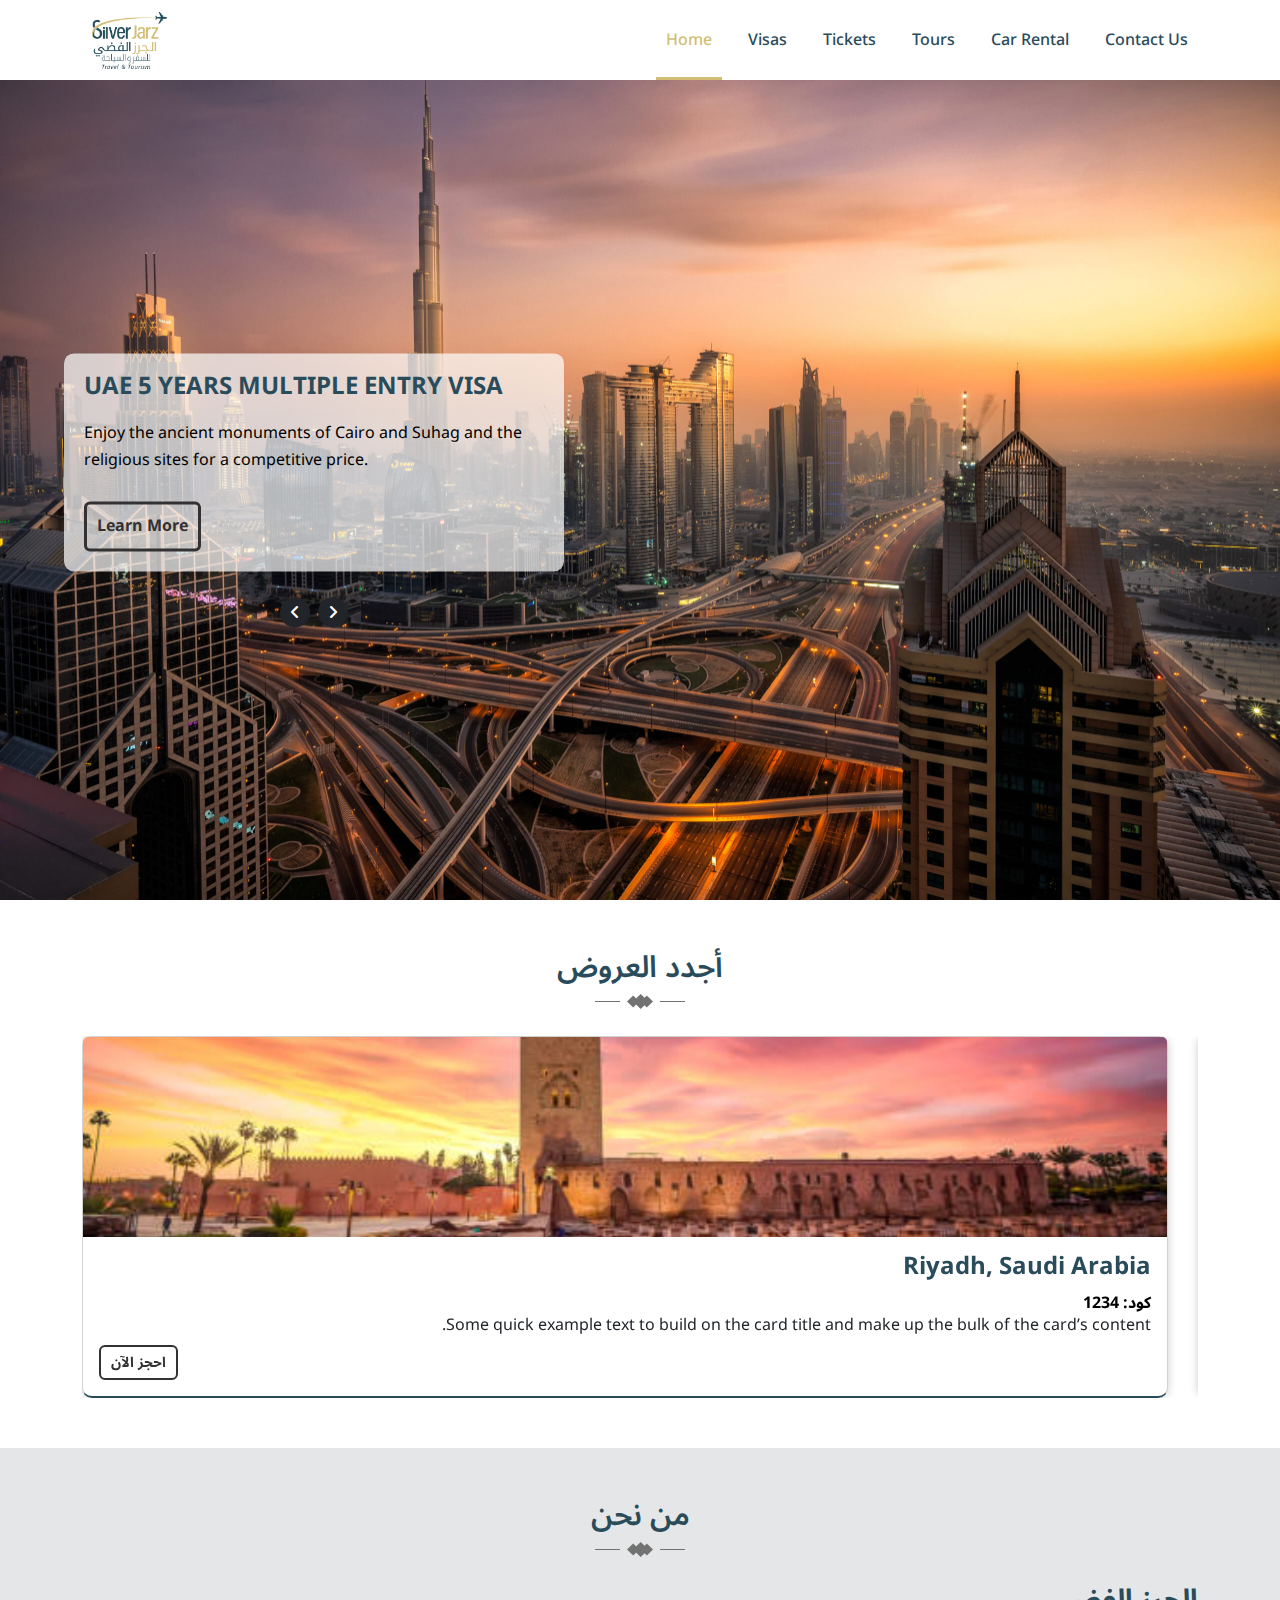
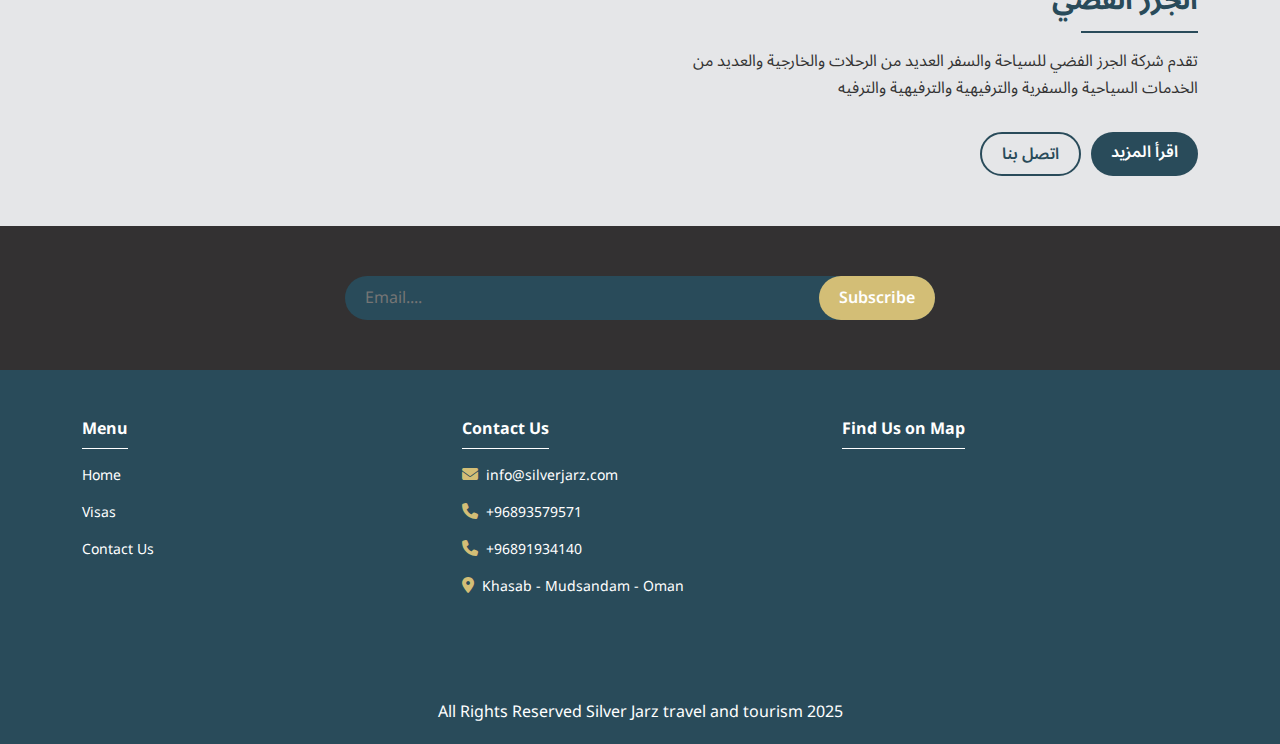
<file: index.html>
<!DOCTYPE html>
<html lang="en">

<head>
    <meta charset="UTF-8">
    <meta name="viewport" content="width=device-width, initial-scale=1.0">
    <link rel="stylesheet" href="style/all.min.css">
    <link rel="stylesheet" href="./style/bootstrap.min.css">
    <link rel="stylesheet" href="./style/bootstrap.min.css.map">
    <link rel="stylesheet" href="./style/swiper-bundle.min.css">
    <link rel="stylesheet" href="./style/style.css">
     <title>silverjarz</title>
</head>

<body class="">
    <!-- navbar -->
    <nav class="" style="background-color: hsla(0, 0%, 100%, .9);box-shadow: 0 0 10px rgba(0, 0, 0, .2);">
        <div class="container d-flex justify-content-between align-items-center">
            <div class="d-flex justify-content-center" style="padding: 10px;">
                <a href="index.html"><img src="img/sjlogo.20c2cca10efa6d605cd8.png" class="img-fluid" style="width: 75px;"
                        alt=""></a>
            </div>
            <ul class="d-lg-flex list-unstyled m-0 h-100 gap-3 d-none " style="transition: .3s;">
                <li class="h-100 overflow-hidden nav-item position-relative active"><a href="index.html"
                        class="fs-main text-decoration-none text-main fw-medium h-100 d-flex align-items-center"
                        style="padding: 0 10px;min-height: 80.4px;">Home</a></li>
                <li class="h-100 overflow-hidden nav-item position-relative"><a href="Visas.html"
                        class="fs-main text-decoration-none text-main fw-medium h-100 d-flex align-items-center"
                        style="padding: 0 10px;min-height: 80.4px;">Visas</a></li>
                <li class="h-100 overflow-hidden nav-item position-relative"><a href="Tickets.html"
                        class="fs-main text-decoration-none text-main fw-medium h-100 d-flex align-items-center"
                        style="padding: 0 10px;min-height: 80.4px;">Tickets</a></li>
                <li class="h-100 overflow-hidden nav-item position-relative"><a href="Tours.html"
                        class="fs-main text-decoration-none text-main fw-medium h-100 d-flex align-items-center"
                        style="padding: 0 10px;min-height: 80.4px;">Tours</a></li>
                <li class="h-100 overflow-hidden nav-item position-relative"><a href="CarRental.html"
                        class="fs-main text-decoration-none text-main fw-medium h-100 d-flex align-items-center"
                        style="padding: 0 10px;min-height: 80.4px;">Car Rental</a></li>
                <li class="h-100 overflow-hidden nav-item position-relative"><a href="ContactUs.html"
                        class="fs-main text-decoration-none text-main fw-medium h-100 d-flex align-items-center"
                        style="padding: 0 10px;min-height: 80.4px;">Contact Us</a></li>
            </ul>
            <div class="menu-toggle d-lg-none d-flex border-0 bg-transparent" onclick="" id="menuBtn">
                <span></span>
                <span></span>
                <span></span>
            </div>

        </div>
        <ul class="d-flex flex-column position-fixed list-unstyled m-0 gap-3 w-100 hide d-lg-none" id="menu"
            style="height: calc(100dvh - 80px);top: 80px; z-index: 2; backdrop-filter: blur(5px);background-color: hsla(0, 0%, 100%, .9);z-index: 1000;">

            <li class="h-100 overflow-hidden nav-item position-relative active"
                style="min-height: 80.4px; max-height: 84.7px;"><a href="index.html"
                    class="fs-main text-decoration-none text-main fw-medium h-100 d-flex align-items-start justify-content-center pt-2"
                    style="padding: 0 10px;min-height: 80.4px;">Home</a></li>
            <li class="h-100 overflow-hidden nav-item position-relative"
                style="min-height: 80.4px; max-height: 84.7px;"><a href="Visas.html"
                    class="fs-main text-decoration-none text-main fw-medium h-100 d-flex align-items-start justify-content-center pt-2 "
                    style="padding: 0 10px;">Visas</a></li>
            <li class="h-100 overflow-hidden nav-item position-relative"
                style="min-height: 80.4px; max-height: 84.7px;"><a href="Tickets.html"
                    class="fs-main text-decoration-none text-main fw-medium h-100 d-flex align-items-start justify-content-center pt-2"
                    style="padding: 0 10px;">Tickets</a></li>
            <li class="h-100 overflow-hidden nav-item position-relative"
                style="min-height: 80.4px; max-height: 84.7px;"><a href="Tours.html"
                    class="fs-main text-decoration-none text-main fw-medium h-100 d-flex align-items-start justify-content-center pt-2"
                    style="padding: 0 10px;">Tours</a></li>
            <li class="h-100 overflow-hidden nav-item position-relative"
                style="min-height: 80.4px; max-height: 84.7px;"><a href="CarRental.html"
                    class="fs-main text-decoration-none text-main fw-medium h-100 d-flex align-items-start justify-content-center pt-2"
                    style="padding: 0 10px;">Car Rental</a></li>
            <li class="h-100 overflow-hidden nav-item position-relative"
                style="min-height: 80.4px; max-height: 84.7px;"><a href="ContactUs.html"
                    class="fs-main text-decoration-none text-main fw-medium h-100 d-flex align-items-start justify-content-center pt-2"
                    style="padding: 0 10px;">Contact Us</a></li>
        </ul>
    </nav>
    <!-- navbar -->
    <!-- Landing -->
    <div class="landing" style="height: calc(100vh - 80px);">
        <div class="swiper landingSwiper h-100">
            <div class="swiper-wrapper">
                <div class="swiper-slide ">
                    <div class="position-relative w-100 h-100">
                        <img src="img/dubai-skyline-sunset-scaled.jpg" class="w-100 h-100 object-fit-cover" />
                        <div class="position-absolute top-50 landing-content text-start align-items-sm-start"
                            style=" left: 5%;transform: translate(0 , -50%); max-width: 500px;">
                            <div class="d-flex flex-column w-100"
                                style="background-color: hsla(0, 0%, 100%, 0.7); border-radius: 10px; gap: 10px; padding: 20px; ">
                                <h2 class="fs-sub text-main fw-bold text-wrap">UAE 5 YEARS MULTIPLE ENTRY VISA</h2>
                                <p class="fs-main text-black" style="line-height: 1.7;">Enjoy the ancient monuments of
                                    Cairo
                                    and Suhag and the religious sites for a competitive price.</p>
                                <a href="#"
                                    class="bg-transparent mx-auto overflow-hidden position-relative mx-md-0 border-3 overflow-hidden text-decoration-none z-2 fw-bold rounded-2"
                                    style="padding: 10px;border-color: #333132; border-style: solid;width: fit-content;">Learn
                                    More</a>
                            </div>
                            <div class="controls mt-5 align-items-center justify-content-center w-auto  d-flex gap-2">
                                <div class="swiper-button-next position-static d-flex align-items-center justify-content-center bg-dark text-white rounded-circle pointer-event"
                                    style="width: 30px; height: 30px;"><i class="fas fa-angle-left"></i></div>
                                <div class="swiper-button-prev position-static d-flex align-items-center justify-content-center bg-dark text-white rounded-circle pointer-event"
                                    style="width: 30px; height: 30px;"><i class="fas fa-angle-right"></i></div>
                            </div>
                        </div>
                    </div>
                </div>
                <div class="swiper-slide offerSlider">
                    <div class="position-relative w-100 h-100">
                        <img src="img/majestic-pyramid-shape-awe-inspiring-ancient-civilization-monument-generated-by-ai-scaled.jpg"
                            class="w-100 h-100 object-fit-cover" />
                        <div class="position-absolute top-50 landing-content text-start align-items-sm-start"
                            style=" left: 5%;transform: translate(0 , -50%); max-width: 500px;">
                            <div class="d-flex flex-column w-100"
                                style="background-color: hsla(0, 0%, 100%, 0.7); border-radius: 10px; gap: 10px; padding: 20px; ">
                                <h2 class="fs-sub text-main fw-bold text-wrap">UAE 5 YEARS MULTIPLE ENTRY VISA</h2>
                                <p class="fs-main text-black" style="line-height: 1.7;">Enjoy the ancient monuments of
                                    Cairo
                                    and Suhag and the religious sites for a competitive price.</p>
                                <a href="#"
                                    class="bg-transparent mx-auto overflow-hidden position-relative mx-md-0 border-3 overflow-hidden text-decoration-none z-2 fw-bold rounded-2"
                                    style="padding: 10px;border-color: #333132; border-style: solid;width: fit-content;">Learn
                                    More</a>
                            </div>
                            <div class="controls mt-5 align-items-center justify-content-center w-auto  d-flex gap-2">
                                <div class="swiper-button-next position-static d-flex align-items-center justify-content-center bg-dark text-white rounded-circle pointer-event"
                                    style="width: 30px; height: 30px;"><i class="fas fa-angle-left"></i></div>
                                <div class="swiper-button-prev position-static d-flex align-items-center justify-content-center bg-dark text-white rounded-circle pointer-event"
                                    style="width: 30px; height: 30px;"><i class="fas fa-angle-right"></i></div>
                            </div>
                        </div>
                    </div>
                </div>

            </div>
        </div>

    </div>
    <!-- Landing -->
    <!-- Offers  <title>silverjarz</title> -->
    <div class="offars" style="padding: 50px 15px;">
        <div class="container">
            <div class="header">
                <h2 class="fs-section fw-semibold text-main">أجدد العروض</h2>
            </div>
            <div class="swiper offerSlider">
                <div class="swiper-wrapper">
                    <div class="swiper-slide d-flex justify-content-center">
                        <div class="card w-100"
                            style="direction: rtl; width: 100%;box-shadow: 0 0 10px rgba(0,0,0,.2);border-bottom: 2px solid var(--main-color); border-radius: 10px ;margin-right: 30px;">
                            <div class="overflow-hidden">
                                <img src="img/marrakech.jpg" class="card-img-top object-fit-cover"
                                    style="height: 200px;transition: .3s;" alt="...">
                            </div>
                            <div class="card-body">
                                <h5 class="card-title fs-sub fw-bold text-main mb-3">Riyadh, Saudi Arabia</h5>
                                <h6 class="card-subtitle text-main text-black fw-bold ">كود: <span>1234</span></h6>
                                <p class="card-text text-nowrap overflow-hidden mb-2" style="text-overflow: ellipsis;">
                                    Some quick example text to build on the card title and make up the
                                    bulk of the card’s content.</p>
                                <a class="effected-btn" href="">احجز الآن</a>
                            </div>
                        </div>
                    </div>
                    <div class="swiper-slide d-flex justify-content-center">
                        <div class="card w-100"
                            style="direction: rtl; width: 100%;box-shadow: 0 0 10px rgba(0,0,0,.2);border-bottom: 2px solid var(--main-color); border-radius: 10px ;margin-right: 30px;">
                            <div class="overflow-hidden">
                                <img src="img/amman.png" class="card-img-top object-fit-cover"
                                    style="height: 200px;transition: .3s;" alt="...">
                            </div>
                            <div class="card-body">


                                <h5 class="card-title fs-sub fw-bold text-main mb-3">Riyadh, Saudi Arabia</h5>
                                <h6 class="card-subtitle text-main text-black fw-bold ">كود: <span>1234</span></h6>
                                <p class="card-text text-nowrap overflow-hidden mb-2" style="text-overflow: ellipsis;">
                                    Some quick example text to build on the card title and make up the
                                    bulk of the card’s content.</p>
                                <a class="effected-btn" href="">احجز الآن</a>

                            </div>
                        </div>
                    </div>
                    <div class="swiper-slide d-flex justify-content-center">
                        <div class="card w-100"
                            style="direction: rtl; width: 100%;box-shadow: 0 0 10px rgba(0,0,0,.2);border-bottom: 2px solid var(--main-color); border-radius: 10px ;margin-right: 30px;">
                            <div class="overflow-hidden">
                                <img src="img/abu-dhabi.jpg" class="card-img-top object-fit-cover"
                                    style="height: 200px;transition: .3s;" alt="...">
                            </div>
                            <div class="card-body">
                                <h5 class="card-title fs-sub fw-bold text-main mb-3 ">Riyadh, Saudi Arabia</h5>

                                <h6 class="card-subtitle text-main text-black fw-bold ">كود: <span>1234</span></h6>
                                <p class="card-text text-nowrap overflow-hidden mb-2" style="text-overflow: ellipsis;">
                                    Some quick example text to build on the card title and make up the
                                    bulk of the card’s content.</p>
                                <a class="effected-btn" href="">احجز الآن</a>
                            </div>
                        </div>
                    </div>
                    <div class="swiper-slide d-flex justify-content-center">
                        <div class="card w-100"
                            style="direction: rtl; width: 100%;box-shadow: 0 0 10px rgba(0,0,0,.2);border-bottom: 2px solid var(--main-color); border-radius: 10px ;margin-right: 30px;">
                            <div class="overflow-hidden">
                                <img src="img/cairo.jpg" class="card-img-top object-fit-cover"
                                    style="height: 200px;transition: .3s;" alt="...">
                            </div>
                            <div class="card-body">


                                <h5 class="card-title fs-sub fw-bold text-main mb-3">Riyadh, Saudi Arabia</h5>
                                <h6 class="card-subtitle text-main text-black fw-bold ">كود: <span>1234</span></h6>
                                <p class="card-text text-nowrap overflow-hidden mb-2" style="text-overflow: ellipsis;">
                                    Some quick example text to build on the card title and make up the
                                    bulk of the card’s content.</p>
                                <a class="effected-btn" href="">احجز الآن</a>
                            </div>
                        </div>
                    </div>
                    <div class="swiper-slide d-flex justify-content-center">
                        <div class="card w-100"
                            style="direction: rtl; width: 100%;box-shadow: 0 0 10px rgba(0,0,0,.2);border-bottom: 2px solid var(--main-color); border-radius: 10px ;margin-right: 30px;">

                            <div class="overflow-hidden"><img src="img/riyadh.jpg" class="card-img-top object-fit-cover"
                                    style="height: 200px;transition: .3s;" alt="..."></div>
                            <div class="card-body">


                                <h5 class="card-title fs-sub fw-bold text-main mb-3">Riyadh, Saudi Arabia</h5>
                                <h6 class="card-subtitle text-main text-black fw-bold ">كود: <span>1234</span></h6>
                                <p class="card-text text-nowrap overflow-hidden mb-2" style="text-overflow: ellipsis;">
                                    Some quick example text to build on the card title and make up the
                                    bulk of the card’s content.</p>
                                <a class="effected-btn" href="">احجز الآن</a>
                            </div>
                        </div>
                    </div>

                </div>
            </div>
        </div>
    </div>
    <!-- Offers  <title>silverjarz</title> -->

    <!-- About -->
    <div class="about" style="background-color: #E5E6E8;padding: 50px 15px;">
        <div class="container">
            <div class="header">
                <h2 class="fs-section fw-semibold text-main">من نحن</h2>
            </div>
            <div class="content text-end">
                <h3 class="text-sub fw-bold text-main position-relative"
                    style="margin-bottom: 30px;width: fit-content;">
                    الجرز الفضي
                </h3>
                <p class="" style="color: #333;line-height: 1.7;margin-bottom: 30px;max-width: 50%">
                    تقدم شركة الجرز الفضي للسياحة والسفر العديد من الرحلات والخارجية والعديد من الخدمات السياحية
                    والسفرية والترفيهية والترفيهية والترفيه
                </p>
                <div class="links d-flex align-content-center justify-content-md-end justify-content-center">
                    <a href="" class="fw-semibold text-main text-decoration-none overflow-hidden position-relative z-2"
                        style="color: var(--main-color); border: 2px solid var(--main-color); margin-left: 10px;padding: 8px 20px;border-radius: 50px;">اتصل
                        بنا</a>
                    <a href="" class="fw-semibold text-main text-decoration-none overflow-hidden position-relative z-2"
                        style="background-color: var(--main-color);color: #fff;margin-left: 10px;padding: 8px 20px;border-radius: 50px;">اقرأ
                        المزيد</a>
                </div>
            </div>
        </div>
    </div>
    <!-- About -->
    <!-- News -->
    <div class="News" style="padding: 50px 15px;background-color: var(--black);">
        <div class="container d-flex justify-content-center">
            <div class="form">
                <div class="bg-main" style="border-radius: 50px;">
                    <input type="email" placeholder="Email...." class="border-0 bg-transparent "
                        style="outline: 0;padding: 10px 20px; ">
                    <button class="text-white text-main fw-semibold"
                        style="padding: 10px 20px; background-color:var(--alt-color);border-radius: 50px;outline: 0;border: 0;">Subscribe</button>
                </div>
            </div>
        </div>
    </div>
    <!-- News -->
    <!-- footer -->
    <footer class="bg-main" style="padding: 50px 15px;">
        <div class="container">
            <div class="row">
                <div class="col-md-4 col-12">
                    <h3 class="fw-bold text-white pb-2 border-bottom-1 border-white fs-main"
                        style="border-bottom: 1px solid white;width: fit-content;">Menu</h3>
                    <ul class="list-unstyled p-0 text-white mb-3">
                        <li class="mb-3 mt-3" style="font-size: 14px;"><a href="index.html" style="transition: .3s;"
                                class="text-white text-decoration-none">Home</a></li>
                        <li class="mb-3" style="font-size: 14px;"><a href="Visas.html" style="transition: .3s;"
                                class="text-white text-decoration-none">Visas</a></li>
                        <li class="mb-3" style="font-size: 14px;"><a href="ContactUs.html" style="transition: .3s;"
                                class="text-white text-decoration-none">Contact Us</a></li>
                    </ul>
                </div>
                <div class="col-md-4 col-12">
                    <h3 class="fw-bold text-white pb-2 border-bottom-1 border-white fs-main"
                        style="border-bottom: 1px solid white;width: fit-content;">Contact Us</h3>
                    <ul class="list-unstyled p-0 text-white mb-3  mt-3">
                        <li class="mb-3 mt-3" style="font-size: 14px;"><i class="fas text-alt fs-main me-2 fa-envelope"></i><span style="transition: .3s;"class="text-white text-decoration-none">info@silverjarz.com</span></li>
                        <li class="mb-3" style="font-size: 14px;"><i class="fas text-alt fs-main me-2 fa-phone"></i><span style="transition: .3s;"class="text-white text-decoration-none">+96893579571</span></li>
                        <li class="mb-3" style="font-size: 14px;"><i class="fas text-alt fs-main me-2 fa-phone"></i><span style="transition: .3s;"class="text-white text-decoration-none">+96891934140</span></li>
                        <li class="mb-3" style="font-size: 14px;"><i class="fas text-alt fs-main me-2 fa-location-dot"></i><span style="transition: .3s;"class="text-white text-decoration-none">Khasab - Mudsandam - Oman</span></li>
                    </ul>
                </div>
                <div class="col-md-4 col-12">
                    <h3 class="fw-bold text-white pb-2 border-bottom-1 border-white fs-main"
                        style="border-bottom: 1px solid white;width: fit-content;">Find Us on Map</h3>
                    <iframe class=" mt-3" title="map" src="https://www.google.com/maps/embed?pb=!1m18!1m12!1m3!1d14321.58786762492!2d56.231417680366285!3d26.18376197933331!2m3!1f0!2f0!3f0!3m2!1i1024!2i768!4f13.1!3m3!1m2!1s0x3ef6f5719ea09f07%3A0x3d6c9ca9eee51a97!2zU0lMVkVSIEpBUlogVFJBVkVMICYgVE9VUklTTSzYp9mE2KzYsdiyINin2YTZgdi22Yog2YTZhNiz2YHYsSDZiNin2YTYs9mK2KfYrdmH!5e0!3m2!1sen!2seg!4v1692953461363!5m2!1sen!2seg" loading="lazy" referrerpolicy="no-referrer-when-downgrade" style="border: 0px;border-radius: 10px;"></iframe>
                </div>
            </div>
        </div>
    </footer>
    <!-- footer -->
     <!-- copy -->
        <div class="copy" style="    background-color: var(--main-color);color: #fff;padding: 20px 10px;text-align: center; font-size: 16px;">All Rights Reserved Silver Jarz travel and tourism 2025</div>
     <!-- copy -->

    <script src="js/bootstrap.bundle.min.js"></script>
    <script src="js/swiper-bundle.min.js"></script>
    <script src="js/main.js"></script>
</body>

</html>
</file>
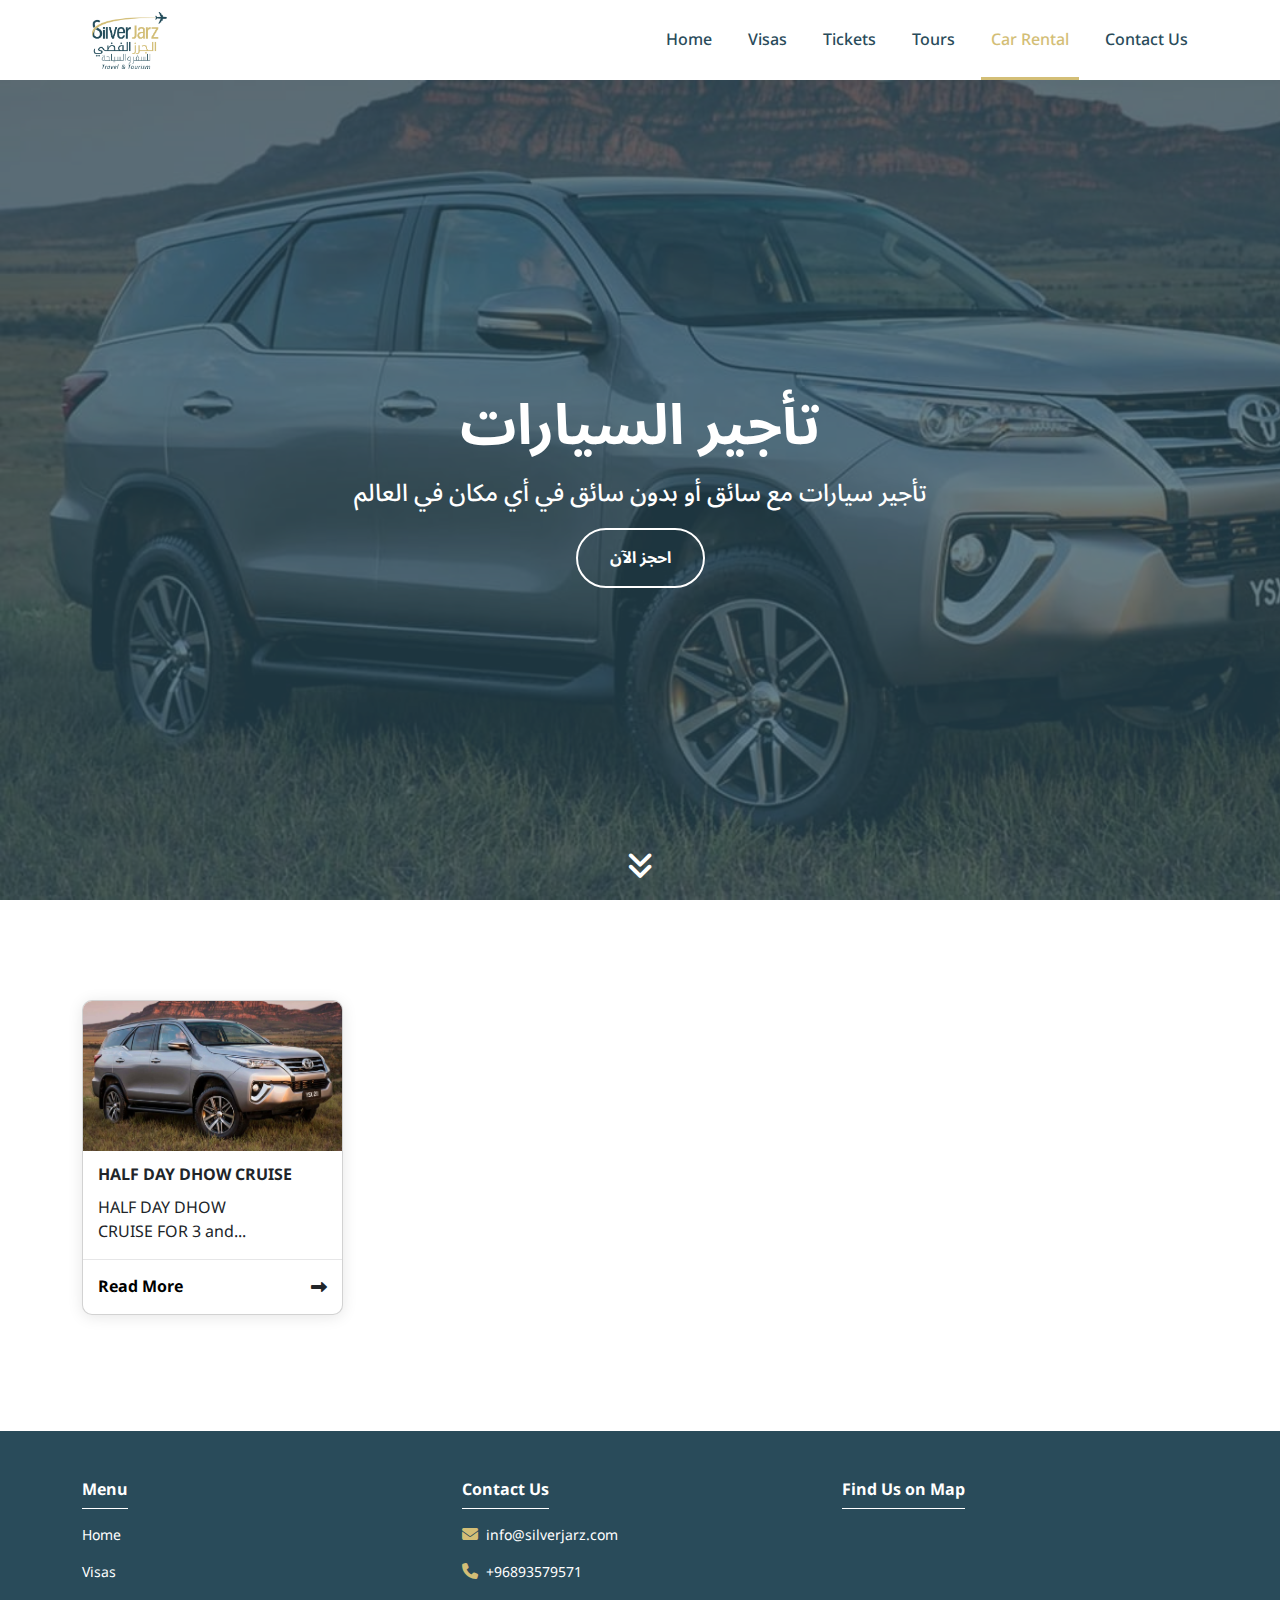
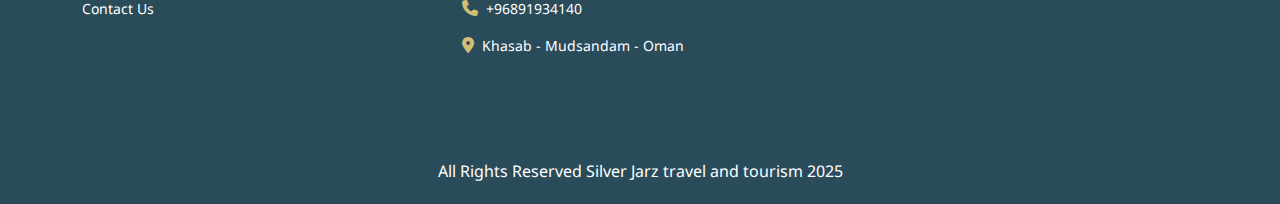
<file: CarRental.html>
<!DOCTYPE html>
<html lang="en">

<head>
    <meta charset="UTF-8">
    <meta name="viewport" content="width=device-width, initial-scale=1.0">
    <link rel="stylesheet" href="style/all.min.css">
    <link rel="stylesheet" href="./style/bootstrap.min.css">
    <link rel="stylesheet" href="./style/bootstrap.min.css.map">
    <link rel="stylesheet" href="./style/swiper-bundle.min.css">
    <link rel="stylesheet" href="./style/style.css">
    <title>silverjarz</title>
</head>

<body class="">
    <!-- navbar -->
    <nav class="" style="background-color: hsla(0, 0%, 100%, .9);box-shadow: 0 0 10px rgba(0, 0, 0, .2);">
        <div class="container d-flex justify-content-between align-items-center">
            <div class="d-flex justify-content-center" style="padding: 10px;">
                <a href="index.html"><img src="img/sjlogo.20c2cca10efa6d605cd8.png" class="img-fluid"
                        style="width: 75px;" alt=""></a>
            </div>
            <ul class="d-lg-flex list-unstyled m-0 h-100 gap-3 d-none " style="transition: .3s;">
                <li class="h-100 overflow-hidden nav-item position-relative "><a href="index.html"
                        class="fs-main text-decoration-none text-main fw-medium h-100 d-flex align-items-center"
                        style="padding: 0 10px;min-height: 80.4px;">Home</a></li>
                <li class="h-100 overflow-hidden nav-item position-relative"><a href="Visas.html"
                        class="fs-main text-decoration-none text-main fw-medium h-100 d-flex align-items-center"
                        style="padding: 0 10px;min-height: 80.4px;">Visas</a></li>
                <li class="h-100 overflow-hidden nav-item position-relative"><a href="Tickets.html"
                        class="fs-main text-decoration-none text-main fw-medium h-100 d-flex align-items-center"
                        style="padding: 0 10px;min-height: 80.4px;">Tickets</a></li>
                <li class="h-100 overflow-hidden nav-item position-relative"><a href="Tours.html"
                        class="fs-main text-decoration-none text-main fw-medium h-100 d-flex align-items-center"
                        style="padding: 0 10px;min-height: 80.4px;">Tours</a></li>
                <li class="h-100 overflow-hidden nav-item position-relative active"><a href="CarRental.html"
                        class="fs-main text-decoration-none text-main fw-medium h-100 d-flex align-items-center"
                        style="padding: 0 10px;min-height: 80.4px;">Car Rental</a></li>
                <li class="h-100 overflow-hidden nav-item position-relative"><a href="ContactUs.html"
                        class="fs-main text-decoration-none text-main fw-medium h-100 d-flex align-items-center"
                        style="padding: 0 10px;min-height: 80.4px;">Contact Us</a></li>
            </ul>
            <div class="menu-toggle d-lg-none d-flex border-0 bg-transparent" onclick="" id="menuBtn">
                <span></span>
                <span></span>
                <span></span>
            </div>

        </div>
        <ul class="d-flex flex-column position-fixed list-unstyled m-0 gap-3 w-100 hide d-lg-none" id="menu"
            style="height: calc(100dvh - 80px);top: 80px; z-index: 2; backdrop-filter: blur(5px);background-color: hsla(0, 0%, 100%, .9);z-index: 1000;">

            <li class="h-100 overflow-hidden nav-item position-relative "
                style="min-height: 80.4px; max-height: 84.7px;"><a href="index.html"
                    class="fs-main text-decoration-none text-main fw-medium h-100 d-flex align-items-start justify-content-center pt-2"
                    style="padding: 0 10px;min-height: 80.4px;">Home</a></li>
            <li class="h-100 overflow-hidden nav-item position-relative"
                style="min-height: 80.4px; max-height: 84.7px;"><a href="Visas.html"
                    class="fs-main text-decoration-none text-main fw-medium h-100 d-flex align-items-start justify-content-center pt-2 "
                    style="padding: 0 10px;">Visas</a></li>
            <li class="h-100 overflow-hidden nav-item position-relative"
                style="min-height: 80.4px; max-height: 84.7px;"><a href="Tickets.html"
                    class="fs-main text-decoration-none text-main fw-medium h-100 d-flex align-items-start justify-content-center pt-2"
                    style="padding: 0 10px;">Tickets</a></li>
            <li class="h-100 overflow-hidden nav-item position-relative"
                style="min-height: 80.4px; max-height: 84.7px;"><a href="Tours.html"
                    class="fs-main text-decoration-none text-main fw-medium h-100 d-flex align-items-start justify-content-center pt-2"
                    style="padding: 0 10px;">Tours</a></li>
            <li class="h-100 overflow-hidden nav-item position-relative active"
                style="min-height: 80.4px; max-height: 84.7px;"><a href="CarRental.html"
                    class="fs-main text-decoration-none text-main fw-medium h-100 d-flex align-items-start justify-content-center pt-2"
                    style="padding: 0 10px;">Car Rental</a></li>
            <li class="h-100 overflow-hidden nav-item position-relative"
                style="min-height: 80.4px; max-height: 84.7px;"><a href="ContactUs.html"
                    class="fs-main text-decoration-none text-main fw-medium h-100 d-flex align-items-start justify-content-center pt-2"
                    style="padding: 0 10px;">Contact Us</a></li>
        </ul>
    </nav>
    <!-- navbar -->
    <!-- Landing -->
    <div class="landing Tickets pages " style="height: calc(100vh - 80px);">


        <div class="position-relative w-100 h-100"
            style="background-image:url(img/toyota-fortuner-crusade-2015-6.jpg);background-repeat: no-repeat;background-size: cover;">
            <div class="w-100 h-100 d-flex text-white flex-column justify-content-center align-items-center position-relative"
                style="background-color: rgba(41, 75, 90, .7);">
                <h1 class="fw-bold mb-3 " style="font-size: 56px;" > تأجير السيارات</h1>
                <p class="fs-sub fw-medium  mb-3 "> تأجير سيارات مع سائق أو بدون سائق في أي مكان في العالم</p>
                <a href="#" class="fs-main text-decoration-none text-white fw-bold">احجز الآن</a>
                <i class="fas fa-angles-down position-absolute fs-section"
                    style="bottom: 20px;left: 50%;transform: translateX(-50%);"></i>
            </div>
        </div>
    </div>
    <!-- services -->
     <div class="services" style="padding: 100px 0;position: relative;">
        <div class="container">
            <div class="row">
                <div class="col-lg-3 col-md-6 col-12">
                    <div class="card overflow-hidden mb-3" style="border-radius: 10px;box-shadow: 0 2px 15px rgba(0,0,0,.1);min-width: 255px;">
                        <img src="img/toyota-fortuner-crusade-2015-6.jpg" class="w-100" style="height: 150px;" alt="">
                        <div class="card-body" style="padding: 15px;">
                            <h4 class="fs-main fw-bold" >HALF DAY DHOW CRUISE</h4>
                        <p class="fs-main w-75" style="margin: 10px 0 0;" >HALF DAY DHOW CRUISE FOR 3 and...</p>
                        
                        </div>
                        <div class="d-flex align-items-center justify-content-between" style="padding: 15px;    border-top: 1px solid #e6e6e7;">
                            <a href="" class="fs-main fw-bold text-decoration-none text-black">Read More</a><i class="fas fa-right-long"></i>
                        </div>
                    </div>
                </div>
            </div>
        </div>
     </div>
    <!-- services -->
    <!-- footer -->
    <footer class="bg-main" style="padding: 50px 15px;">
        <div class="container">
            <div class="row">
                <div class="col-md-4 col-12">
                    <h3 class="fw-bold text-white pb-2 border-bottom-1 border-white fs-main"
                        style="border-bottom: 1px solid white;width: fit-content;">Menu</h3>
                    <ul class="list-unstyled p-0 text-white mb-3">
                        <li class="mb-3 mt-3" style="font-size: 14px;"><a href="index.html" style="transition: .3s;"
                                class="text-white text-decoration-none">Home</a></li>
                        <li class="mb-3" style="font-size: 14px;"><a href="Visas.html" style="transition: .3s;"
                                class="text-white text-decoration-none">Visas</a></li>
                        <li class="mb-3" style="font-size: 14px;"><a href="ContactUs.html" style="transition: .3s;"
                                class="text-white text-decoration-none">Contact Us</a></li>
                    </ul>
                </div>
                <div class="col-md-4 col-12">
                    <h3 class="fw-bold text-white pb-2 border-bottom-1 border-white fs-main"
                        style="border-bottom: 1px solid white;width: fit-content;">Contact Us</h3>
                    <ul class="list-unstyled p-0 text-white mb-3  mt-3">
                        <li class="mb-3 mt-3" style="font-size: 14px;"><i
                                class="fas text-alt fs-main me-2 fa-envelope"></i><span style="transition: .3s;"
                                class="text-white text-decoration-none">info@silverjarz.com</span></li>
                        <li class="mb-3" style="font-size: 14px;"><i
                                class="fas text-alt fs-main me-2 fa-phone"></i><span style="transition: .3s;"
                                class="text-white text-decoration-none">+96893579571</span></li>
                        <li class="mb-3" style="font-size: 14px;"><i
                                class="fas text-alt fs-main me-2 fa-phone"></i><span style="transition: .3s;"
                                class="text-white text-decoration-none">+96891934140</span></li>
                        <li class="mb-3" style="font-size: 14px;"><i
                                class="fas text-alt fs-main me-2 fa-location-dot"></i><span style="transition: .3s;"
                                class="text-white text-decoration-none">Khasab - Mudsandam - Oman</span></li>
                    </ul>
                </div>
                <div class="col-md-4 col-12">
                    <h3 class="fw-bold text-white pb-2 border-bottom-1 border-white fs-main"
                        style="border-bottom: 1px solid white;width: fit-content;">Find Us on Map</h3>
                    <iframe class=" mt-3" title="map"
                        src="https://www.google.com/maps/embed?pb=!1m18!1m12!1m3!1d14321.58786762492!2d56.231417680366285!3d26.18376197933331!2m3!1f0!2f0!3f0!3m2!1i1024!2i768!4f13.1!3m3!1m2!1s0x3ef6f5719ea09f07%3A0x3d6c9ca9eee51a97!2zU0lMVkVSIEpBUlogVFJBVkVMICYgVE9VUklTTSzYp9mE2KzYsdiyINin2YTZgdi22Yog2YTZhNiz2YHYsSDZiNin2YTYs9mK2KfYrdmH!5e0!3m2!1sen!2seg!4v1692953461363!5m2!1sen!2seg"
                        loading="lazy" referrerpolicy="no-referrer-when-downgrade"
                        style="border: 0px;border-radius: 10px;"></iframe>
                </div>
            </div>
        </div>
    </footer>
    <!-- footer -->
    <!-- copy -->
    <div class="copy"
        style="    background-color: var(--main-color);color: #fff;padding: 20px 10px;text-align: center; font-size: 16px;">
        All Rights Reserved Silver Jarz travel and tourism 2025</div>
    <!-- copy -->

    <script src="js/bootstrap.bundle.min.js"></script>
    <script src="js/swiper-bundle.min.js"></script>
    <script src="js/main.js"></script>
</body>

</html>
</file>
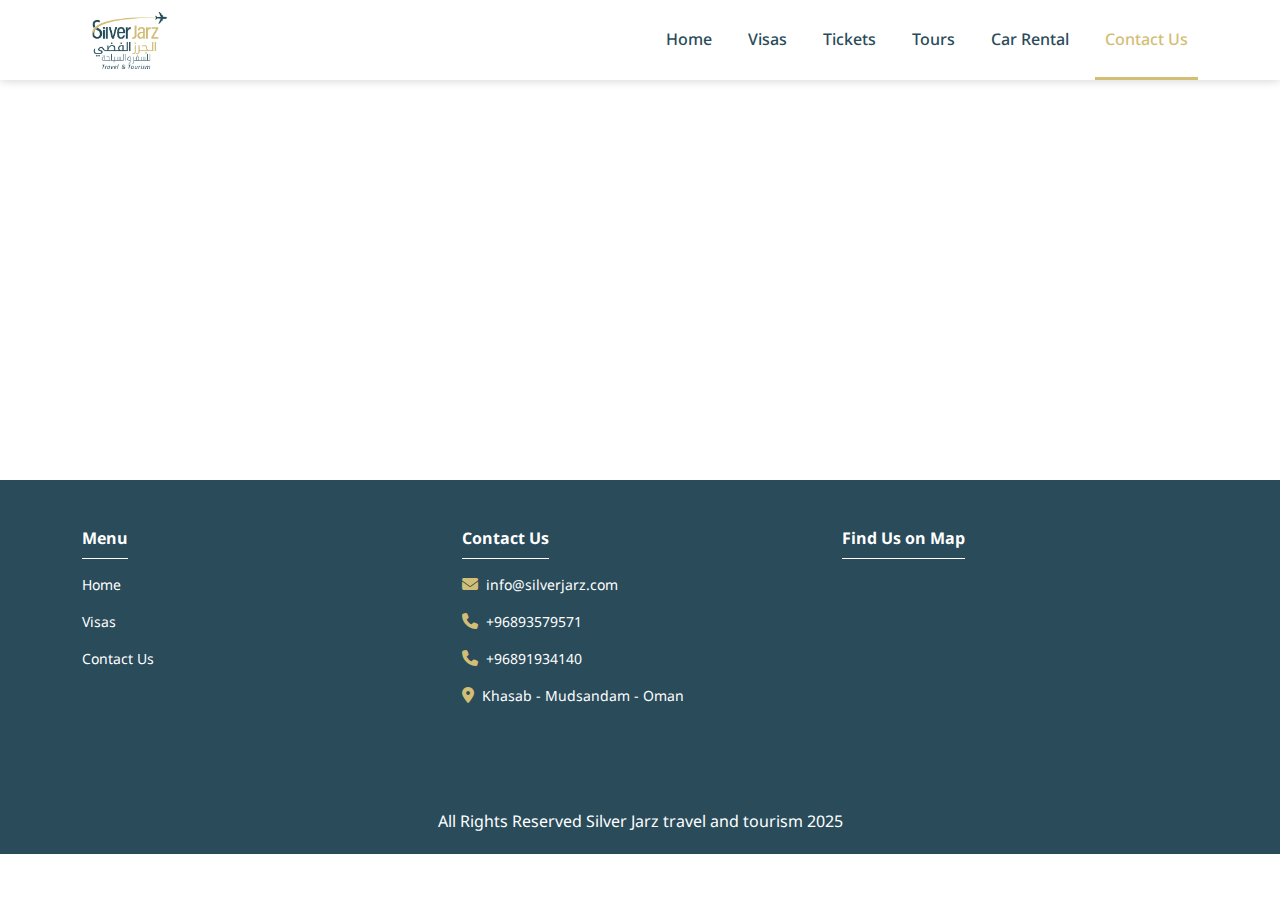
<file: ContactUs.html>
<!DOCTYPE html>
<html lang="en">

<head>
    <meta charset="UTF-8">
    <meta name="viewport" content="width=device-width, initial-scale=1.0">
    <link rel="stylesheet" href="style/all.min.css">
    <link rel="stylesheet" href="./style/bootstrap.min.css">
    <link rel="stylesheet" href="./style/bootstrap.min.css.map">
    <link rel="stylesheet" href="./style/swiper-bundle.min.css">
    <link rel="stylesheet" href="./style/style.css">
  <title>silverjarz</title>
</head>

<body class="">
    <!-- navbar -->
    <nav class="" style="background-color: hsla(0, 0%, 100%, .9);box-shadow: 0 0 10px rgba(0, 0, 0, .2);">
        <div class="container d-flex justify-content-between align-items-center">
            <div class="d-flex justify-content-center" style="padding: 10px;">
                <a href="index.html"><img src="img/sjlogo.20c2cca10efa6d605cd8.png" class="img-fluid"
                        style="width: 75px;" alt=""></a>
            </div>
            <ul class="d-lg-flex list-unstyled m-0 h-100 gap-3 d-none " style="transition: .3s;">
                <li class="h-100 overflow-hidden nav-item position-relative "><a href="index.html"
                        class="fs-main text-decoration-none text-main fw-medium h-100 d-flex align-items-center"
                        style="padding: 0 10px;min-height: 80.4px;">Home</a></li>
                <li class="h-100 overflow-hidden nav-item position-relative"><a href="Visas.html"
                        class="fs-main text-decoration-none text-main fw-medium h-100 d-flex align-items-center"
                        style="padding: 0 10px;min-height: 80.4px;">Visas</a></li>
                <li class="h-100 overflow-hidden nav-item position-relative"><a href="Tickets.html"
                        class="fs-main text-decoration-none text-main fw-medium h-100 d-flex align-items-center"
                        style="padding: 0 10px;min-height: 80.4px;">Tickets</a></li>
                <li class="h-100 overflow-hidden nav-item position-relative"><a href="Tours.html"
                        class="fs-main text-decoration-none text-main fw-medium h-100 d-flex align-items-center"
                        style="padding: 0 10px;min-height: 80.4px;">Tours</a></li>
                <li class="h-100 overflow-hidden nav-item position-relative"><a href="CarRental.html"
                        class="fs-main text-decoration-none text-main fw-medium h-100 d-flex align-items-center"
                        style="padding: 0 10px;min-height: 80.4px;">Car Rental</a></li>
                <li class="h-100 overflow-hidden nav-item position-relative active"><a href="ContactUs.html"
                        class="fs-main text-decoration-none text-main fw-medium h-100 d-flex align-items-center"
                        style="padding: 0 10px;min-height: 80.4px;">Contact Us</a></li>
            </ul>
            <div class="menu-toggle d-lg-none d-flex border-0 bg-transparent" onclick="" id="menuBtn">
                <span></span>
                <span></span>
                <span></span>
            </div>

        </div>
        <ul class="d-flex flex-column position-fixed list-unstyled m-0 gap-3 w-100 hide d-lg-none" id="menu"
            style="height: calc(100dvh - 80px);top: 80px; z-index: 2; backdrop-filter: blur(5px);background-color: hsla(0, 0%, 100%, .9);z-index: 1000;">

            <li class="h-100 overflow-hidden nav-item position-relative "
                style="min-height: 80.4px; max-height: 84.7px;"><a href="index.html"
                    class="fs-main text-decoration-none text-main fw-medium h-100 d-flex align-items-start justify-content-center pt-2"
                    style="padding: 0 10px;min-height: 80.4px;">Home</a></li>
            <li class="h-100 overflow-hidden nav-item position-relative"
                style="min-height: 80.4px; max-height: 84.7px;"><a href="Visas.html"
                    class="fs-main text-decoration-none text-main fw-medium h-100 d-flex align-items-start justify-content-center pt-2 "
                    style="padding: 0 10px;">Visas</a></li>
            <li class="h-100 overflow-hidden nav-item position-relative"
                style="min-height: 80.4px; max-height: 84.7px;"><a href="Tickets.html"
                    class="fs-main text-decoration-none text-main fw-medium h-100 d-flex align-items-start justify-content-center pt-2"
                    style="padding: 0 10px;">Tickets</a></li>
            <li class="h-100 overflow-hidden nav-item position-relative"
                style="min-height: 80.4px; max-height: 84.7px;"><a href="Tours.html"
                    class="fs-main text-decoration-none text-main fw-medium h-100 d-flex align-items-start justify-content-center pt-2"
                    style="padding: 0 10px;">Tours</a></li>
            <li class="h-100 overflow-hidden nav-item position-relative"
                style="min-height: 80.4px; max-height: 84.7px;"><a href="CarRental.html"
                    class="fs-main text-decoration-none text-main fw-medium h-100 d-flex align-items-start justify-content-center pt-2"
                    style="padding: 0 10px;">Car Rental</a></li>
            <li class="h-100 overflow-hidden nav-item position-relative active"
                style="min-height: 80.4px; max-height: 84.7px;"><a href="ContactUs.html"
                    class="fs-main text-decoration-none text-main fw-medium h-100 d-flex align-items-start justify-content-center pt-2"
                    style="padding: 0 10px;">Contact Us</a></li>
        </ul>
    </nav>
    <!-- navbar -->
    <!-- Landing -->
    <div class="landing Tickets pages " style="padding: 100px 0;">

    </div>
    <!-- services -->
     <div class="services" style="padding: 100px 0;position: relative;">
     </div>
    <!-- services -->
    <!-- footer -->
    <footer class="bg-main" style="padding: 50px 15px;">
        <div class="container">
            <div class="row">
                <div class="col-md-4 col-12">
                    <h3 class="fw-bold text-white pb-2 border-bottom-1 border-white fs-main"
                        style="border-bottom: 1px solid white;width: fit-content;">Menu</h3>
                    <ul class="list-unstyled p-0 text-white mb-3">
                        <li class="mb-3 mt-3" style="font-size: 14px;"><a href="index.html" style="transition: .3s;"
                                class="text-white text-decoration-none">Home</a></li>
                        <li class="mb-3" style="font-size: 14px;"><a href="Visas.html" style="transition: .3s;"
                                class="text-white text-decoration-none">Visas</a></li>
                        <li class="mb-3" style="font-size: 14px;"><a href="ContactUs.html" style="transition: .3s;"
                                class="text-white text-decoration-none">Contact Us</a></li>
                    </ul>
                </div>
                <div class="col-md-4 col-12">
                    <h3 class="fw-bold text-white pb-2 border-bottom-1 border-white fs-main"
                        style="border-bottom: 1px solid white;width: fit-content;">Contact Us</h3>
                    <ul class="list-unstyled p-0 text-white mb-3  mt-3">
                        <li class="mb-3 mt-3" style="font-size: 14px;"><i
                                class="fas text-alt fs-main me-2 fa-envelope"></i><span style="transition: .3s;"
                                class="text-white text-decoration-none">info@silverjarz.com</span></li>
                        <li class="mb-3" style="font-size: 14px;"><i
                                class="fas text-alt fs-main me-2 fa-phone"></i><span style="transition: .3s;"
                                class="text-white text-decoration-none">+96893579571</span></li>
                        <li class="mb-3" style="font-size: 14px;"><i
                                class="fas text-alt fs-main me-2 fa-phone"></i><span style="transition: .3s;"
                                class="text-white text-decoration-none">+96891934140</span></li>
                        <li class="mb-3" style="font-size: 14px;"><i
                                class="fas text-alt fs-main me-2 fa-location-dot"></i><span style="transition: .3s;"
                                class="text-white text-decoration-none">Khasab - Mudsandam - Oman</span></li>
                    </ul>
                </div>
                <div class="col-md-4 col-12">
                    <h3 class="fw-bold text-white pb-2 border-bottom-1 border-white fs-main"
                        style="border-bottom: 1px solid white;width: fit-content;">Find Us on Map</h3>
                    <iframe class=" mt-3" title="map"
                        src="https://www.google.com/maps/embed?pb=!1m18!1m12!1m3!1d14321.58786762492!2d56.231417680366285!3d26.18376197933331!2m3!1f0!2f0!3f0!3m2!1i1024!2i768!4f13.1!3m3!1m2!1s0x3ef6f5719ea09f07%3A0x3d6c9ca9eee51a97!2zU0lMVkVSIEpBUlogVFJBVkVMICYgVE9VUklTTSzYp9mE2KzYsdiyINin2YTZgdi22Yog2YTZhNiz2YHYsSDZiNin2YTYs9mK2KfYrdmH!5e0!3m2!1sen!2seg!4v1692953461363!5m2!1sen!2seg"
                        loading="lazy" referrerpolicy="no-referrer-when-downgrade"
                        style="border: 0px;border-radius: 10px;"></iframe>
                </div>
            </div>
        </div>
    </footer>
    <!-- footer -->
    <!-- copy -->
    <div class="copy"
        style="    background-color: var(--main-color);color: #fff;padding: 20px 10px;text-align: center; font-size: 16px;">
        All Rights Reserved Silver Jarz travel and tourism 2025</div>
    <!-- copy -->

    <script src="js/bootstrap.bundle.min.js"></script>
    <script src="js/swiper-bundle.min.js"></script>
    <script src="js/main.js"></script>
</body>

</html>
</file>
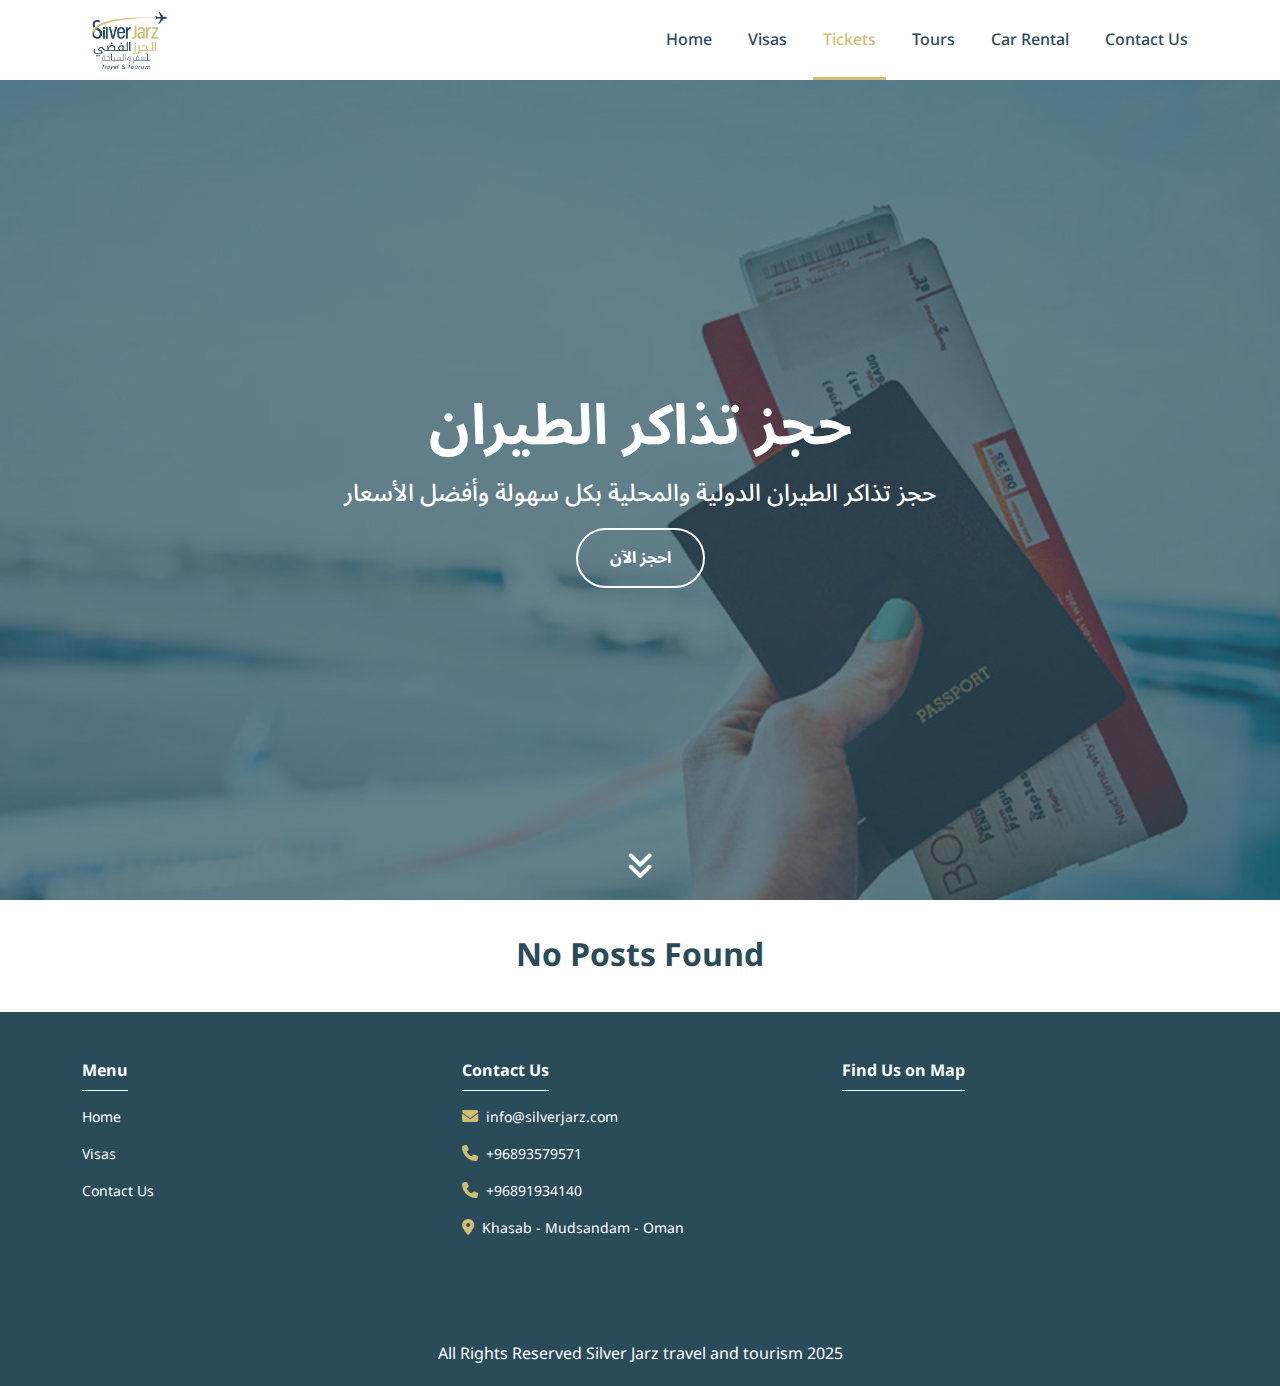
<file: Tickets.html>
<!DOCTYPE html>
<html lang="en">

<head>
    <meta charset="UTF-8">
    <meta name="viewport" content="width=device-width, initial-scale=1.0">
    <link rel="stylesheet" href="style/all.min.css">
    <link rel="stylesheet" href="./style/bootstrap.min.css">
    <link rel="stylesheet" href="./style/bootstrap.min.css.map">
    <link rel="stylesheet" href="./style/swiper-bundle.min.css">
    <link rel="stylesheet" href="./style/style.css">
     <title>silverjarz</title>
</head>

<body class="">
    <!-- navbar -->
    <nav class="" style="background-color: hsla(0, 0%, 100%, .9);box-shadow: 0 0 10px rgba(0, 0, 0, .2);">
        <div class="container d-flex justify-content-between align-items-center">
            <div class="d-flex justify-content-center" style="padding: 10px;">
                <a href="index.html"><img src="img/sjlogo.20c2cca10efa6d605cd8.png" class="img-fluid"
                        style="width: 75px;" alt=""></a>
            </div>
            <ul class="d-lg-flex list-unstyled m-0 h-100 gap-3 d-none " style="transition: .3s;">
                <li class="h-100 overflow-hidden nav-item position-relative "><a href="index.html"
                        class="fs-main text-decoration-none text-main fw-medium h-100 d-flex align-items-center"
                        style="padding: 0 10px;min-height: 80.4px;">Home</a></li>
                <li class="h-100 overflow-hidden nav-item position-relative"><a href="Visas.html"
                        class="fs-main text-decoration-none text-main fw-medium h-100 d-flex align-items-center"
                        style="padding: 0 10px;min-height: 80.4px;">Visas</a></li>
                <li class="h-100 overflow-hidden nav-item position-relative active"><a href="Tickets.html"
                        class="fs-main text-decoration-none text-main fw-medium h-100 d-flex align-items-center"
                        style="padding: 0 10px;min-height: 80.4px;">Tickets</a></li>
                <li class="h-100 overflow-hidden nav-item position-relative"><a href="Tours.html"
                        class="fs-main text-decoration-none text-main fw-medium h-100 d-flex align-items-center"
                        style="padding: 0 10px;min-height: 80.4px;">Tours</a></li>
                <li class="h-100 overflow-hidden nav-item position-relative"><a href="CarRental.html"
                        class="fs-main text-decoration-none text-main fw-medium h-100 d-flex align-items-center"
                        style="padding: 0 10px;min-height: 80.4px;">Car Rental</a></li>
                <li class="h-100 overflow-hidden nav-item position-relative"><a href="ContactUs.html"
                        class="fs-main text-decoration-none text-main fw-medium h-100 d-flex align-items-center"
                        style="padding: 0 10px;min-height: 80.4px;">Contact Us</a></li>
            </ul>
            <div class="menu-toggle d-lg-none d-flex border-0 bg-transparent" onclick="" id="menuBtn">
                <span></span>
                <span></span>
                <span></span>
            </div>

        </div>
        <ul class="d-flex flex-column position-fixed list-unstyled m-0 gap-3 w-100 hide d-lg-none" id="menu"
            style="height: calc(100dvh - 80px);top: 80px; z-index: 2; backdrop-filter: blur(5px);background-color: hsla(0, 0%, 100%, .9);z-index: 1000;">

            <li class="h-100 overflow-hidden nav-item position-relative "
                style="min-height: 80.4px; max-height: 84.7px;"><a href="index.html"
                    class="fs-main text-decoration-none text-main fw-medium h-100 d-flex align-items-start justify-content-center pt-2"
                    style="padding: 0 10px;min-height: 80.4px;">Home</a></li>
            <li class="h-100 overflow-hidden nav-item position-relative"
                style="min-height: 80.4px; max-height: 84.7px;"><a href="Visas.html"
                    class="fs-main text-decoration-none text-main fw-medium h-100 d-flex align-items-start justify-content-center pt-2 "
                    style="padding: 0 10px;">Visas</a></li>
            <li class="h-100 overflow-hidden nav-item position-relative active"
                style="min-height: 80.4px; max-height: 84.7px;"><a href="Tickets.html"
                    class="fs-main text-decoration-none text-main fw-medium h-100 d-flex align-items-start justify-content-center pt-2"
                    style="padding: 0 10px;">Tickets</a></li>
            <li class="h-100 overflow-hidden nav-item position-relative"
                style="min-height: 80.4px; max-height: 84.7px;"><a href="Tours.html"
                    class="fs-main text-decoration-none text-main fw-medium h-100 d-flex align-items-start justify-content-center pt-2"
                    style="padding: 0 10px;">Tours</a></li>
            <li class="h-100 overflow-hidden nav-item position-relative"
                style="min-height: 80.4px; max-height: 84.7px;"><a href="CarRental.html"
                    class="fs-main text-decoration-none text-main fw-medium h-100 d-flex align-items-start justify-content-center pt-2"
                    style="padding: 0 10px;">Car Rental</a></li>
            <li class="h-100 overflow-hidden nav-item position-relative"
                style="min-height: 80.4px; max-height: 84.7px;"><a href="ContactUs.html"
                    class="fs-main text-decoration-none text-main fw-medium h-100 d-flex align-items-start justify-content-center pt-2"
                    style="padding: 0 10px;">Contact Us</a></li>
        </ul>
    </nav>
    <!-- navbar -->
    <!-- Landing -->
    <div class="landing Tickets pages " style="height: calc(100vh - 80px);">


        <div class="position-relative w-100 h-100"
            style="background-image:url(img/b7792gq8_airflights_625x300_11_April_221.jpg);background-repeat: no-repeat;background-size: cover;">
            <div class="w-100 h-100 d-flex text-white flex-column justify-content-center align-items-center position-relative"
                style="background-color: rgba(41, 75, 90, .7);">
                <h1 class="fw-bold mb-3 " style="font-size: 56px;">حجز تذاكر الطيران</h1>
                <p class="fs-sub fw-medium  mb-3 ">حجز تذاكر الطيران الدولية والمحلية بكل سهولة وأفضل الأسعار</p>
                <a href="#" class="fs-main text-decoration-none text-white fw-bold">احجز الآن</a>
                <i class="fas fa-angles-down position-absolute fs-section"
                    style="bottom: 20px;left: 50%;transform: translateX(-50%);"></i>
            </div>
        </div>
    </div>



    <!-- Landing -->
    <div class="" style="padding:32px;">
        <p class="m-0 text-center text-main" style="font-size: 32px;font-weight: 700;">No Posts Found</p>
    </div>
    <!-- footer -->
    <footer class="bg-main" style="padding: 50px 15px;">
        <div class="container">
            <div class="row">
                <div class="col-md-4 col-12">
                    <h3 class="fw-bold text-white pb-2 border-bottom-1 border-white fs-main"
                        style="border-bottom: 1px solid white;width: fit-content;">Menu</h3>
                    <ul class="list-unstyled p-0 text-white mb-3">
                        <li class="mb-3 mt-3" style="font-size: 14px;"><a href="index.html" style="transition: .3s;"
                                class="text-white text-decoration-none">Home</a></li>
                        <li class="mb-3" style="font-size: 14px;"><a href="Visas.html" style="transition: .3s;"
                                class="text-white text-decoration-none">Visas</a></li>
                        <li class="mb-3" style="font-size: 14px;"><a href="ContactUs.html" style="transition: .3s;"
                                class="text-white text-decoration-none">Contact Us</a></li>
                    </ul>
                </div>
                <div class="col-md-4 col-12">
                    <h3 class="fw-bold text-white pb-2 border-bottom-1 border-white fs-main"
                        style="border-bottom: 1px solid white;width: fit-content;">Contact Us</h3>
                    <ul class="list-unstyled p-0 text-white mb-3  mt-3">
                        <li class="mb-3 mt-3" style="font-size: 14px;"><i
                                class="fas text-alt fs-main me-2 fa-envelope"></i><span style="transition: .3s;"
                                class="text-white text-decoration-none">info@silverjarz.com</span></li>
                        <li class="mb-3" style="font-size: 14px;"><i
                                class="fas text-alt fs-main me-2 fa-phone"></i><span style="transition: .3s;"
                                class="text-white text-decoration-none">+96893579571</span></li>
                        <li class="mb-3" style="font-size: 14px;"><i
                                class="fas text-alt fs-main me-2 fa-phone"></i><span style="transition: .3s;"
                                class="text-white text-decoration-none">+96891934140</span></li>
                        <li class="mb-3" style="font-size: 14px;"><i
                                class="fas text-alt fs-main me-2 fa-location-dot"></i><span style="transition: .3s;"
                                class="text-white text-decoration-none">Khasab - Mudsandam - Oman</span></li>
                    </ul>
                </div>
                <div class="col-md-4 col-12">
                    <h3 class="fw-bold text-white pb-2 border-bottom-1 border-white fs-main"
                        style="border-bottom: 1px solid white;width: fit-content;">Find Us on Map</h3>
                    <iframe class=" mt-3" title="map"
                        src="https://www.google.com/maps/embed?pb=!1m18!1m12!1m3!1d14321.58786762492!2d56.231417680366285!3d26.18376197933331!2m3!1f0!2f0!3f0!3m2!1i1024!2i768!4f13.1!3m3!1m2!1s0x3ef6f5719ea09f07%3A0x3d6c9ca9eee51a97!2zU0lMVkVSIEpBUlogVFJBVkVMICYgVE9VUklTTSzYp9mE2KzYsdiyINin2YTZgdi22Yog2YTZhNiz2YHYsSDZiNin2YTYs9mK2KfYrdmH!5e0!3m2!1sen!2seg!4v1692953461363!5m2!1sen!2seg"
                        loading="lazy" referrerpolicy="no-referrer-when-downgrade"
                        style="border: 0px;border-radius: 10px;"></iframe>
                </div>
            </div>
        </div>
    </footer>
    <!-- footer -->
    <!-- copy -->
    <div class="copy"
        style="    background-color: var(--main-color);color: #fff;padding: 20px 10px;text-align: center; font-size: 16px;">
        All Rights Reserved Silver Jarz travel and tourism 2025</div>
    <!-- copy -->

    <script src="js/bootstrap.bundle.min.js"></script>
    <script src="js/swiper-bundle.min.js"></script>
    <script src="js/main.js"></script>
</body>

</html>
</file>
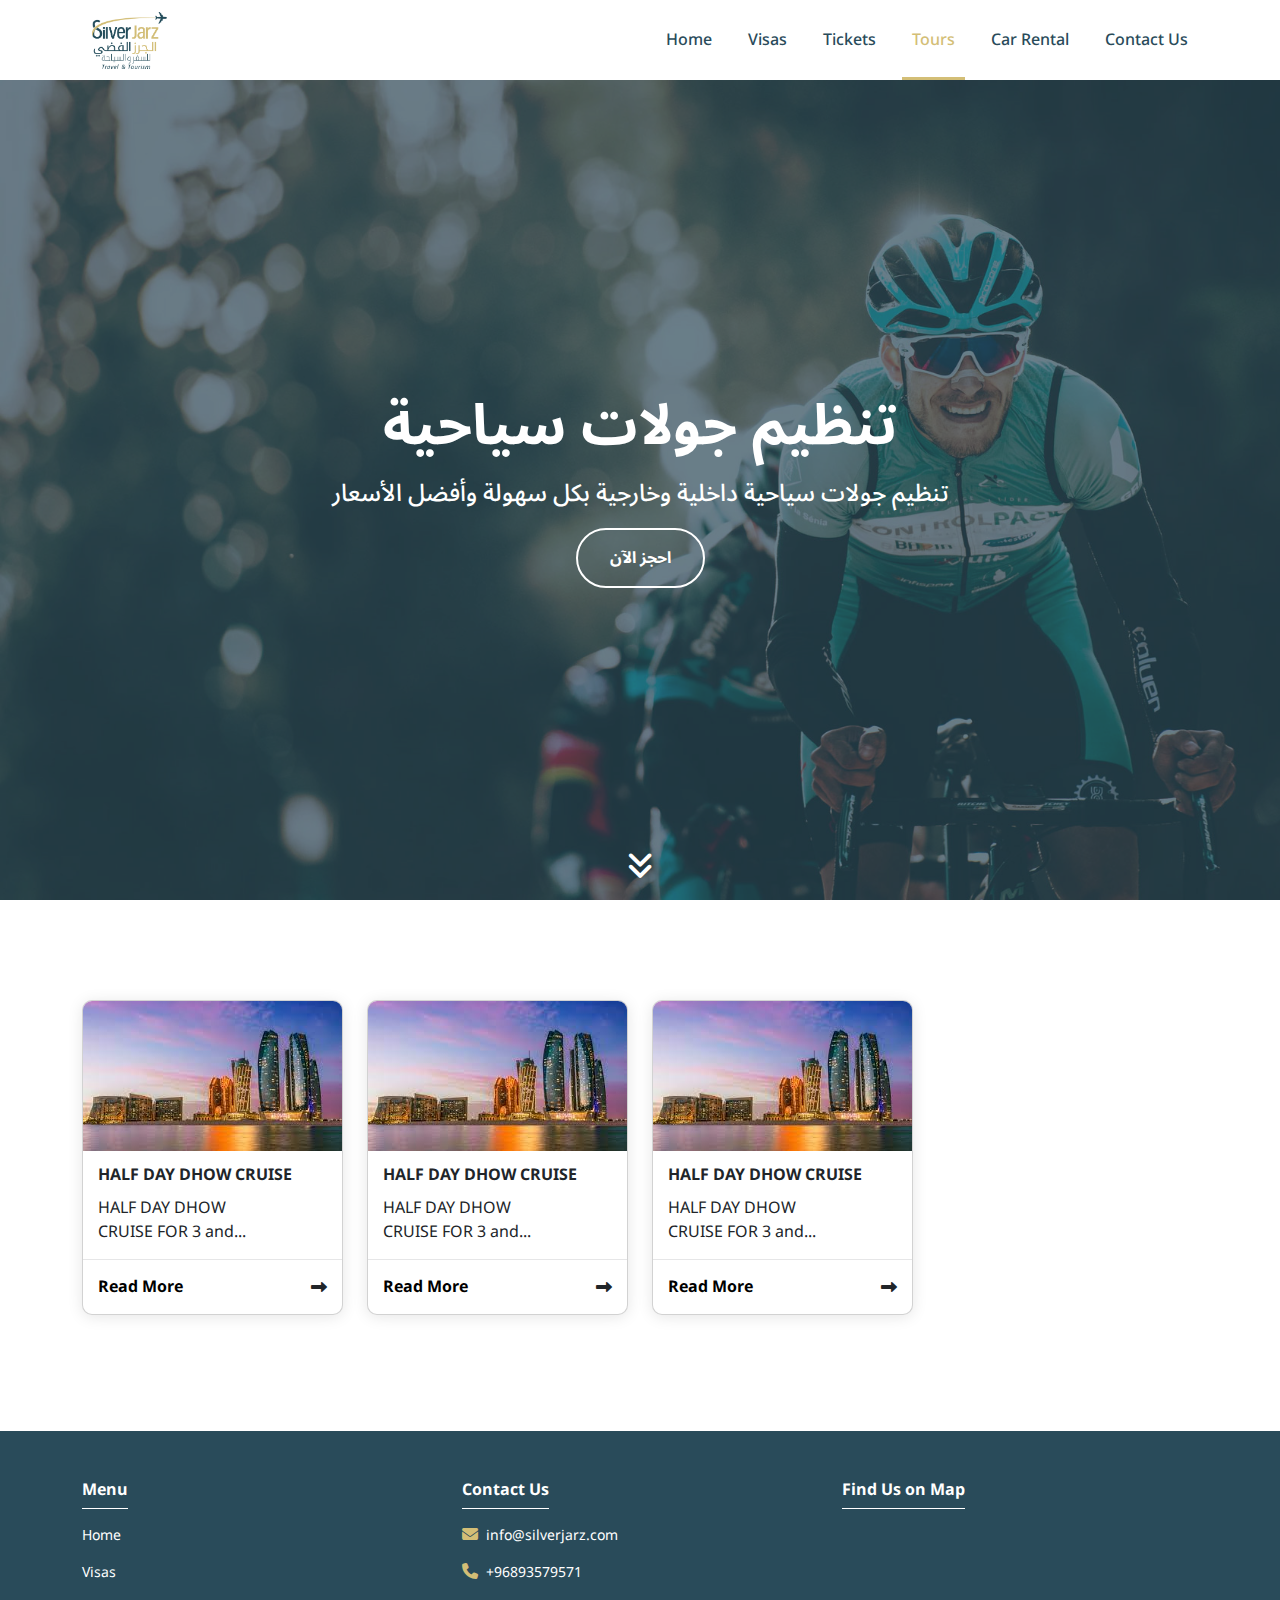
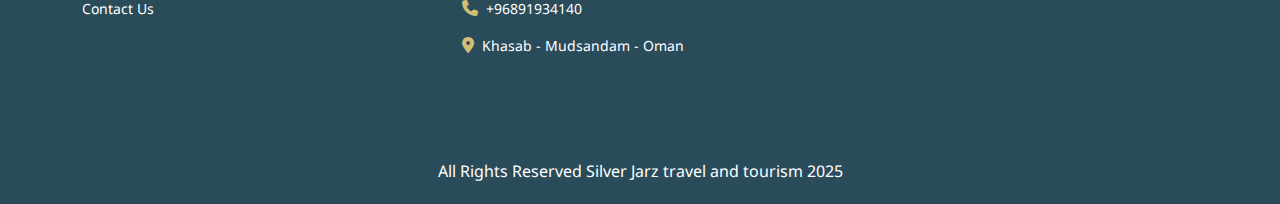
<file: Tours.html>
<!DOCTYPE html>
<html lang="en">

<head>
    <meta charset="UTF-8">
    <meta name="viewport" content="width=device-width, initial-scale=1.0">
    <link rel="stylesheet" href="style/all.min.css">
    <link rel="stylesheet" href="./style/bootstrap.min.css">
    <link rel="stylesheet" href="./style/bootstrap.min.css.map">
    <link rel="stylesheet" href="./style/swiper-bundle.min.css">
    <link rel="stylesheet" href="./style/style.css">
    <title>silverjarz</title>
</head>

<body class="">
    <!-- navbar -->
    <nav class="" style="background-color: hsla(0, 0%, 100%, .9);box-shadow: 0 0 10px rgba(0, 0, 0, .2);">
        <div class="container d-flex justify-content-between align-items-center">
            <div class="d-flex justify-content-center" style="padding: 10px;">
                <a href="index.html"><img src="img/sjlogo.20c2cca10efa6d605cd8.png" class="img-fluid"
                        style="width: 75px;" alt=""></a>
            </div>
            <ul class="d-lg-flex list-unstyled m-0 h-100 gap-3 d-none " style="transition: .3s;">
                <li class="h-100 overflow-hidden nav-item position-relative "><a href="index.html"
                        class="fs-main text-decoration-none text-main fw-medium h-100 d-flex align-items-center"
                        style="padding: 0 10px;min-height: 80.4px;">Home</a></li>
                <li class="h-100 overflow-hidden nav-item position-relative"><a href="Visas.html"
                        class="fs-main text-decoration-none text-main fw-medium h-100 d-flex align-items-center"
                        style="padding: 0 10px;min-height: 80.4px;">Visas</a></li>
                <li class="h-100 overflow-hidden nav-item position-relative"><a href="Tickets.html"
                        class="fs-main text-decoration-none text-main fw-medium h-100 d-flex align-items-center"
                        style="padding: 0 10px;min-height: 80.4px;">Tickets</a></li>
                <li class="h-100 overflow-hidden nav-item position-relative active"><a href="Tours.html"
                        class="fs-main text-decoration-none text-main fw-medium h-100 d-flex align-items-center"
                        style="padding: 0 10px;min-height: 80.4px;">Tours</a></li>
                <li class="h-100 overflow-hidden nav-item position-relative"><a href="CarRental.html"
                        class="fs-main text-decoration-none text-main fw-medium h-100 d-flex align-items-center"
                        style="padding: 0 10px;min-height: 80.4px;">Car Rental</a></li>
                <li class="h-100 overflow-hidden nav-item position-relative"><a href="ContactUs.html"
                        class="fs-main text-decoration-none text-main fw-medium h-100 d-flex align-items-center"
                        style="padding: 0 10px;min-height: 80.4px;">Contact Us</a></li>
            </ul>
            <div class="menu-toggle d-lg-none d-flex border-0 bg-transparent" onclick="" id="menuBtn">
                <span></span>
                <span></span>
                <span></span>
            </div>

        </div>
        <ul class="d-flex flex-column position-fixed list-unstyled m-0 gap-3 w-100 hide d-lg-none" id="menu"
            style="height: calc(100dvh - 80px);top: 80px; z-index: 2; backdrop-filter: blur(5px);background-color: hsla(0, 0%, 100%, .9);z-index: 1000;">

            <li class="h-100 overflow-hidden nav-item position-relative "
                style="min-height: 80.4px; max-height: 84.7px;"><a href="index.html"
                    class="fs-main text-decoration-none text-main fw-medium h-100 d-flex align-items-start justify-content-center pt-2"
                    style="padding: 0 10px;min-height: 80.4px;">Home</a></li>
            <li class="h-100 overflow-hidden nav-item position-relative"
                style="min-height: 80.4px; max-height: 84.7px;"><a href="Visas.html"
                    class="fs-main text-decoration-none text-main fw-medium h-100 d-flex align-items-start justify-content-center pt-2 "
                    style="padding: 0 10px;">Visas</a></li>
            <li class="h-100 overflow-hidden nav-item position-relative"
                style="min-height: 80.4px; max-height: 84.7px;"><a href="Tickets.html"
                    class="fs-main text-decoration-none text-main fw-medium h-100 d-flex align-items-start justify-content-center pt-2"
                    style="padding: 0 10px;">Tickets</a></li>
            <li class="h-100 overflow-hidden nav-item position-relative active"
                style="min-height: 80.4px; max-height: 84.7px;"><a href="Tours.html"
                    class="fs-main text-decoration-none text-main fw-medium h-100 d-flex align-items-start justify-content-center pt-2"
                    style="padding: 0 10px;">Tours</a></li>
            <li class="h-100 overflow-hidden nav-item position-relative"
                style="min-height: 80.4px; max-height: 84.7px;"><a href="CarRental.html"
                    class="fs-main text-decoration-none text-main fw-medium h-100 d-flex align-items-start justify-content-center pt-2"
                    style="padding: 0 10px;">Car Rental</a></li>
            <li class="h-100 overflow-hidden nav-item position-relative"
                style="min-height: 80.4px; max-height: 84.7px;"><a href="ContactUs.html"
                    class="fs-main text-decoration-none text-main fw-medium h-100 d-flex align-items-start justify-content-center pt-2"
                    style="padding: 0 10px;">Contact Us</a></li>
        </ul>
    </nav>
    <!-- navbar -->
    <!-- Landing -->
    <div class="landing Tickets pages " style="height: calc(100vh - 80px);">


        <div class="position-relative w-100 h-100"
            style="background-image:url(img/join-programme.jpg);background-repeat: no-repeat;background-size: cover;">
            <div class="w-100 h-100 d-flex text-white flex-column justify-content-center align-items-center position-relative"
                style="background-color: rgba(41, 75, 90, .7);">
                <h1 class="fw-bold mb-3 " style="font-size: 56px;" > تنظيم جولات سياحية</h1>
                <p class="fs-sub fw-medium  mb-3 "> تنظيم جولات سياحية داخلية وخارجية بكل سهولة وأفضل الأسعار</p>
                <a href="#" class="fs-main text-decoration-none text-white fw-bold">احجز الآن</a>
                <i class="fas fa-angles-down position-absolute fs-section"
                    style="bottom: 20px;left: 50%;transform: translateX(-50%);"></i>
            </div>
        </div>
    </div>
    <!-- services -->
     <div class="services" style="padding: 100px 0;position: relative;">
        <div class="container">
            <div class="row">
                <div class="col-lg-3 col-md-6 col-12">
                    <div class="card overflow-hidden mb-3" style="border-radius: 10px;box-shadow: 0 2px 15px rgba(0,0,0,.1);min-width: 255px;">
                        <img src="img/abu-dhabi.jpg" class="w-100" style="height: 150px;" alt="">
                        <div class="card-body" style="padding: 15px;">
                            <h4 class="fs-main fw-bold" >HALF DAY DHOW CRUISE</h4>
                        <p class="fs-main w-75" style="margin: 10px 0 0;" >HALF DAY DHOW CRUISE FOR 3 and...</p>
                        
                        </div>
                        <div class="d-flex align-items-center justify-content-between" style="padding: 15px;    border-top: 1px solid #e6e6e7;">
                            <a href="" class="fs-main fw-bold text-decoration-none text-black">Read More</a><i class="fas fa-right-long"></i>
                        </div>
                    </div>
                </div>
                <div class="col-lg-3 col-md-6 col-12">
                    <div class="card overflow-hidden mb-3" style="border-radius: 10px;box-shadow: 0 2px 15px rgba(0,0,0,.1);min-width: 255px;">
                        <img src="img/abu-dhabi.jpg" class="w-100" style="height: 150px;" alt="">
                        <div class="card-body" style="padding: 15px;">
                            <h4 class="fs-main fw-bold" >HALF DAY DHOW CRUISE</h4>
                        <p class="fs-main w-75" style="margin: 10px 0 0;" >HALF DAY DHOW CRUISE FOR 3 and...</p>
                        
                        </div>
                        <div class="d-flex align-items-center justify-content-between" style="padding: 15px;    border-top: 1px solid #e6e6e7;">
                            <a href="" class="fs-main fw-bold text-decoration-none text-black">Read More</a><i class="fas fa-right-long"></i>
                        </div>
                    </div>
                </div>
                <div class="col-lg-3 col-md-6 col-12">
                    <div class="card overflow-hidden mb-3" style="border-radius: 10px;box-shadow: 0 2px 15px rgba(0,0,0,.1);min-width: 255px;">
                        <img src="img/abu-dhabi.jpg" class="w-100" style="height: 150px;" alt="">
                        <div class="card-body" style="padding: 15px;">
                            <h4 class="fs-main fw-bold" >HALF DAY DHOW CRUISE</h4>
                        <p class="fs-main w-75" style="margin: 10px 0 0;" >HALF DAY DHOW CRUISE FOR 3 and...</p>
                        
                        </div>
                        <div class="d-flex align-items-center justify-content-between" style="padding: 15px;    border-top: 1px solid #e6e6e7;">
                            <a href="" class="fs-main fw-bold text-decoration-none text-black">Read More</a><i class="fas fa-right-long"></i>
                        </div>
                    </div>
                </div>
            </div>
        </div>
     </div>
    <!-- services -->
    <!-- footer -->
    <footer class="bg-main" style="padding: 50px 15px;">
        <div class="container">
            <div class="row">
                <div class="col-md-4 col-12">
                    <h3 class="fw-bold text-white pb-2 border-bottom-1 border-white fs-main"
                        style="border-bottom: 1px solid white;width: fit-content;">Menu</h3>
                    <ul class="list-unstyled p-0 text-white mb-3">
                        <li class="mb-3 mt-3" style="font-size: 14px;"><a href="index.html" style="transition: .3s;"
                                class="text-white text-decoration-none">Home</a></li>
                        <li class="mb-3" style="font-size: 14px;"><a href="Visas.html" style="transition: .3s;"
                                class="text-white text-decoration-none">Visas</a></li>
                        <li class="mb-3" style="font-size: 14px;"><a href="ContactUs.html" style="transition: .3s;"
                                class="text-white text-decoration-none">Contact Us</a></li>
                    </ul>
                </div>
                <div class="col-md-4 col-12">
                    <h3 class="fw-bold text-white pb-2 border-bottom-1 border-white fs-main"
                        style="border-bottom: 1px solid white;width: fit-content;">Contact Us</h3>
                    <ul class="list-unstyled p-0 text-white mb-3  mt-3">
                        <li class="mb-3 mt-3" style="font-size: 14px;"><i
                                class="fas text-alt fs-main me-2 fa-envelope"></i><span style="transition: .3s;"
                                class="text-white text-decoration-none">info@silverjarz.com</span></li>
                        <li class="mb-3" style="font-size: 14px;"><i
                                class="fas text-alt fs-main me-2 fa-phone"></i><span style="transition: .3s;"
                                class="text-white text-decoration-none">+96893579571</span></li>
                        <li class="mb-3" style="font-size: 14px;"><i
                                class="fas text-alt fs-main me-2 fa-phone"></i><span style="transition: .3s;"
                                class="text-white text-decoration-none">+96891934140</span></li>
                        <li class="mb-3" style="font-size: 14px;"><i
                                class="fas text-alt fs-main me-2 fa-location-dot"></i><span style="transition: .3s;"
                                class="text-white text-decoration-none">Khasab - Mudsandam - Oman</span></li>
                    </ul>
                </div>
                <div class="col-md-4 col-12">
                    <h3 class="fw-bold text-white pb-2 border-bottom-1 border-white fs-main"
                        style="border-bottom: 1px solid white;width: fit-content;">Find Us on Map</h3>
                    <iframe class=" mt-3" title="map"
                        src="https://www.google.com/maps/embed?pb=!1m18!1m12!1m3!1d14321.58786762492!2d56.231417680366285!3d26.18376197933331!2m3!1f0!2f0!3f0!3m2!1i1024!2i768!4f13.1!3m3!1m2!1s0x3ef6f5719ea09f07%3A0x3d6c9ca9eee51a97!2zU0lMVkVSIEpBUlogVFJBVkVMICYgVE9VUklTTSzYp9mE2KzYsdiyINin2YTZgdi22Yog2YTZhNiz2YHYsSDZiNin2YTYs9mK2KfYrdmH!5e0!3m2!1sen!2seg!4v1692953461363!5m2!1sen!2seg"
                        loading="lazy" referrerpolicy="no-referrer-when-downgrade"
                        style="border: 0px;border-radius: 10px;"></iframe>
                </div>
            </div>
        </div>
    </footer>
    <!-- footer -->
    <!-- copy -->
    <div class="copy"
        style="    background-color: var(--main-color);color: #fff;padding: 20px 10px;text-align: center; font-size: 16px;">
        All Rights Reserved Silver Jarz travel and tourism 2025</div>
    <!-- copy -->

    <script src="js/bootstrap.bundle.min.js"></script>
    <script src="js/swiper-bundle.min.js"></script>
    <script src="js/main.js"></script>
</body>

</html>
</file>
<file: style/style.css>
@import url("https://fonts.googleapis.com/css2?family=Noto+Sans+Arabic:wght@100..900&display=swap");
body {
  font-family: "Noto Sans Arabic", sans-serif;
}
:root {
  --main-color: #294b5a;
  --alt-color: #d3be76;
  --black: #333132;
}

@media (min-width: 1200px) {
  .container {
    width: 1170px;
  }
}

.bg-main {
  background-color: var(--main-color);
}
.text-main {
  color: var(--main-color);
}
.bg-alt {
  background-color: var(--alt-color);
}
.text-alt {
  color: var(--alt-color);
}
.bg-black1 {
  background-color: var(--black);
}
.text-black1 {
  color: var(--black);
}

.fs-main {
  font-size: 16px;
}
.fs-sub {
  font-size: 24px;
}
.fs-section {
  font-size: 30px;
}
.header {
  margin-bottom: 50px;
  margin-top: 0;
  position: relative;
  text-align: center;
}
.header::after {
  content: "";
  position: absolute;
  left: 50%;
  transform: translateX(-50%);
  background-image: url(../img/download.png);
  width: 90px;
  height: 15px;
  background-repeat: no-repeat;
}
/* navbar */

nav .nav-item:hover::before,
nav .nav-item::before {
  content: "";
  height: 3px;
  width: 100%;
  background-color: var(--alt-color);
  position: absolute;
  bottom: 0;
  right: -10vw;
  transition: 0.3s;
}
nav .nav-item:hover::before,
nav .nav-item.active::before {
  right: 0;
}

nav .nav-item:hover a,
nav .nav-item.active a {
  color: var(--alt-color);
}
.menu-toggle {
  width: 30px;
  height: 24px;
  position: relative;
  cursor: pointer;
  margin: 30px;
  transition: transform 0.6s ease;
}

.menu-toggle span {
  display: block;
  position: absolute;
  height: 4px;
  width: 100%;
  background: var(--main-color);
  border-radius: 5px;
  opacity: 1;
  transform: rotate(0deg);
  transition: all 0.6s ease;
}

.menu-toggle span:nth-child(1) {
  top: 0;
}

.menu-toggle span:nth-child(2) {
  top: 50%;
  transform: translateY(-50%);
}

.menu-toggle span:nth-child(3) {
  bottom: 0;
}

.menu-toggle.open span:nth-child(1) {
  transform: rotate(45deg);
  top: 17px;
}

.menu-toggle.open span:nth-child(2) {
  opacity: 0;
  transform: translateX(-50px);
}

.menu-toggle.open span:nth-child(3) {
  transform: rotate(-45deg);
  top: 17px;
}
.hide {
  right: -100vw;
}
.show {
  right: -0;
}
@media screen and (max-width: 768px) {
  nav .nav-item:hover::before,
  nav .nav-item::before {
    right: -100vw;
  }
  nav .nav-item:hover::before,
  nav .nav-item.active::before {
    right: 0;
  }
}
/* navbar */
/* landing */
.landing .swiper-button-next::after,
.landing .swiper-button-prev::after {
  display: none;
}
.landing .landing-content a {
  color: var(--black);
  transition: 0.3s;
}
.landing-content a::before {
  content: "";
  position: absolute;
  width: 100%;
  height: 100%;
  background-color: var(--black);
  top: 0;
  left: -100%;
  transition: 0.3s;
  z-index: -1;
}
.landing-content a:hover {
  color: white !important;
}
.landing-content a:hover::before {
  left: 0;
}

@media screen and (max-width: 768px) {
  .landing .landing-content {
    left: 50% !important;
    transform: translate(-50%, -50%) !important;
    align-items: center !important;
    text-align: center !important;
    max-width: 350px !important;
    width: 100%;
  }
}
/* landing */
/* Offers */
.offars {
}
.offars .card:hover img {
  transform: rotate(25deg) scale(180%);
}
.effected-btn {
  background: transparent;
  position: relative;
  border-color: var(--main-color);
  display: block;
  font-size: 14px;
  padding: 5px 10px;
  width: fit-content;
  border: 2px solid var(--black);
  border-radius: 6px;
  color: var(--black);
  font-weight: 700;
  margin-right: auto;
  text-decoration: none;
  overflow: hidden;
  z-index: 2;
  transition: 0.3s;
}
.effected-btn::before {
  content: "";
  width: 100%;
  height: 100%;
  position: absolute;
  top: 0;
  left: -100%;
  background-color: var(--main-color);
  transition: 0.3s;
  z-index: -1;
}
.offars .card:hover .effected-btn::before {
  left: 0;
}
.offars .card:hover .effected-btn {
  color: white !important;
}
/* Offers */
/* about */
.about h3 {
  margin-left: auto;
}
.about p {
  margin-left: auto;
}
.about h3::after {
  content: "";
  position: absolute;
  height: 2px;
  background-color: var(--main-color);
  width: 80%;
  bottom: -15px;
  right: 0;
}
.about a::before {
  content: "";
  width: 100%;
  height: 100%;
  position: absolute;
  top: 0;
  left: -100%;
  background-color: var(--main-color);
  transition: 0.3s;
  z-index: -1;
}
.about a:last-child:before {
  background-color: var(--black);
}
.about a:hover {
  color: white !important;
}
.about a:hover::before {
  left: 0;
}
@media screen and (max-width: 768px) {
  .about .content {
    text-align: center;
  }
  .about .content p {
    text-align: center;
    max-width: 100% !important;
  }
  .about h3::after {
    right: 50%;
    transform: translateX(50%);
  }
  .about h3 {
    margin: auto;
  }
  .about p {
    margin: auto;
  }
}
/* about */
/* News */
.News {
}
.News input {
  caret-color: white;
}
.News button {
  transition: 0.3s;
}
.News button:hover {
  background-color: var(--main-color) !important;
}
/* News */
footer a:hover {
  color: var(--alt-color) !important;
}
@media screen and (max-width: 768px) {
  footer h3 {
    margin: auto;
  }
  footer {
    text-align: center;
  }
}
/* fetuers */
.fetuers {
}
@media screen and (max-width: 768px) {
  .fetuers video {
    width: 75% !important;
    margin: auto;
    display: block;
  }
}

/* fetuers */
/* Tickets */
.pages {
  text-align: center;
}
.pages a {
  padding: 1rem 2rem;
  border: 2px solid #fff;
  border-radius: 100px;
  overflow: hidden;
  position: relative;
  z-index: 2;
}
.pages a::before {
  content: "";
  width: 100%;
  height: 100%;
  position: absolute;
  top: 0;
  left: -100%;
  background-color: var(--black);
  transition: 0.3s;
  z-index: -1;
}
.pages a:hover {
  border-color: #333132;
}
.pages a:hover::before {
  left: 0;
}
.pages i {
  animation: duble 1s infinite;
}
@media screen and (max-width: 768px) {
  .pages h1 {
    font-size: 32px !important;
  }
}
/* Tickets */
/* services */
.services .card:hover i {
  animation: dubleX 1s infinite;
}
/* services */
@keyframes duble {
  0%,
  100% {
    transform: translateY(0);
  }
  50% {
    transform: translateY(-10px);
  }
}
@keyframes dubleX {
  0%,
  100% {
    transform: translateX(0);
  }
  50% {
    transform: translateX(-10px);
  }
}
/* flags */
/* From Uiverse.io by TimTrayler */ 
.switch {
 --secondary-container: #3a4b39;
 --primary: #84da89;
 font-size: 17px;
 position: relative;
 display: inline-block;
 width: 3.7em;
 height: 1.8em;
}

.switch input {
 display: none;
 opacity: 0;
 width: 0;
 height: 0;
}

.slider {
 position: absolute;
 cursor: pointer;
 top: 0;
 left: 0;
 right: 0;
 bottom: 0;
 background-color: white;
 transition: .2s;
 border-radius: 30px;
}

.slider:before {
 position: absolute;
 content: "";
 height: 1.4em;
 width: 1.4em;
 border-radius: 20px;
 left: 0.2em;
 bottom: 0.2em;
 background-color: var(--main-color);
 transition: .4s;
}

input:checked + .slider::before {
 background-color: white;
}

input:checked + .slider {
 background-color: var(--main-color);
}

input:focus + .slider {
 box-shadow: 0 0 1px var(--secondary-container);
}

input:checked + .slider:before {
 transform: translateX(1.9em);
}

.flags .row a{
  padding: 5px 15px;
  border: 2px solid var(--black);
  border-radius: 100px;
  overflow: hidden;
  position: relative;
  z-index: 2;
}
.flags .row a::before {
  content: "";
  width: 100%;
  height: 100%;
  position: absolute;
  top: 0;
  left: -100%;
  background-color: var(--black);
  transition: 0.3s;
  z-index: -1;
}
.flags .row a:hover{
  color: white;
}
.flags .row a:hover::before{
   left: 0;
}

@media screen and (max-width:768px) {
  .flags .contBtn img{
    width: 38px;
  }
}
</file>
